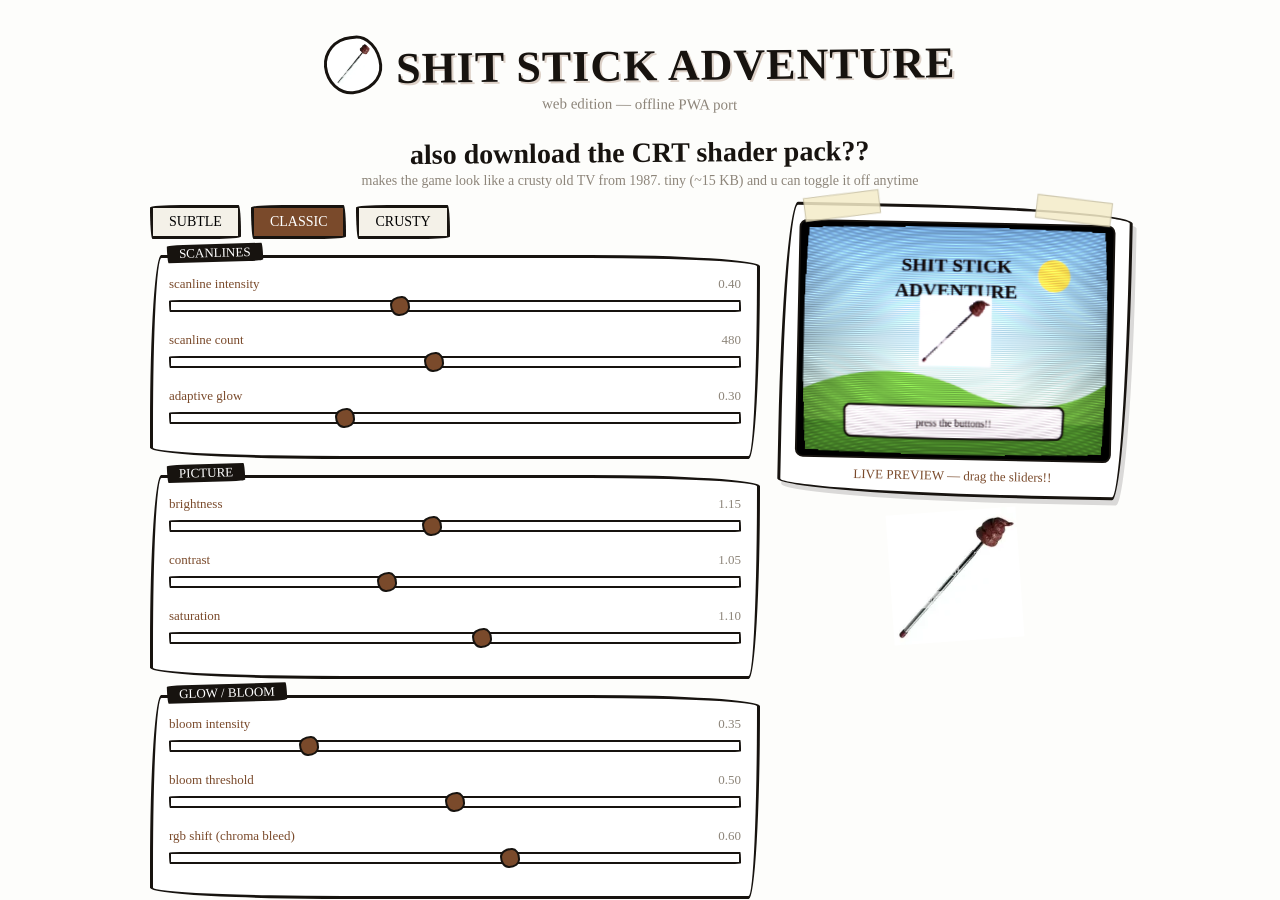
<file: index.html>
<!DOCTYPE html>
<html lang="en">
    <head>
        <meta charset="UTF-8">
        <meta name="apple-mobile-web-app-capable" content="yes">
        <meta name="apple-mobile-web-app-status-bar-style" content="black-translucent">
        <meta name="viewport" content="user-scalable=no, viewport-fit=cover">
        <meta name="theme-color" content="#111111">
        <meta name="mobile-web-app-capable" content="yes">
        <link rel="manifest" href="manifest.json">
        <link rel="icon" href="favicon.ico" sizes="16x16 32x32 48x48">
        <link rel="icon" type="image/png" sizes="64x64" href="favicon.png">
        <link rel="apple-touch-icon" href="apple-touch-icon.png">
        <title>Shit Stick Adventure</title>
        <link rel="stylesheet" type="text/css" href="css/game.css">
        <link rel="stylesheet" type="text/css" href="boot/boot.css">
    </head>
    <body style="background-color: black">
        <!-- boot setup overlay (CRT setup -> offline cache -> PWA prompt -> credits) -->
        <div id="boot"></div>
        <script type="text/javascript" src="boot/files.js"></script>
        <script type="text/javascript" src="boot/loader.js"></script>
        <!-- js/main.js is injected by boot/loader.js after setup completes -->
    </body>
</html>
</file>
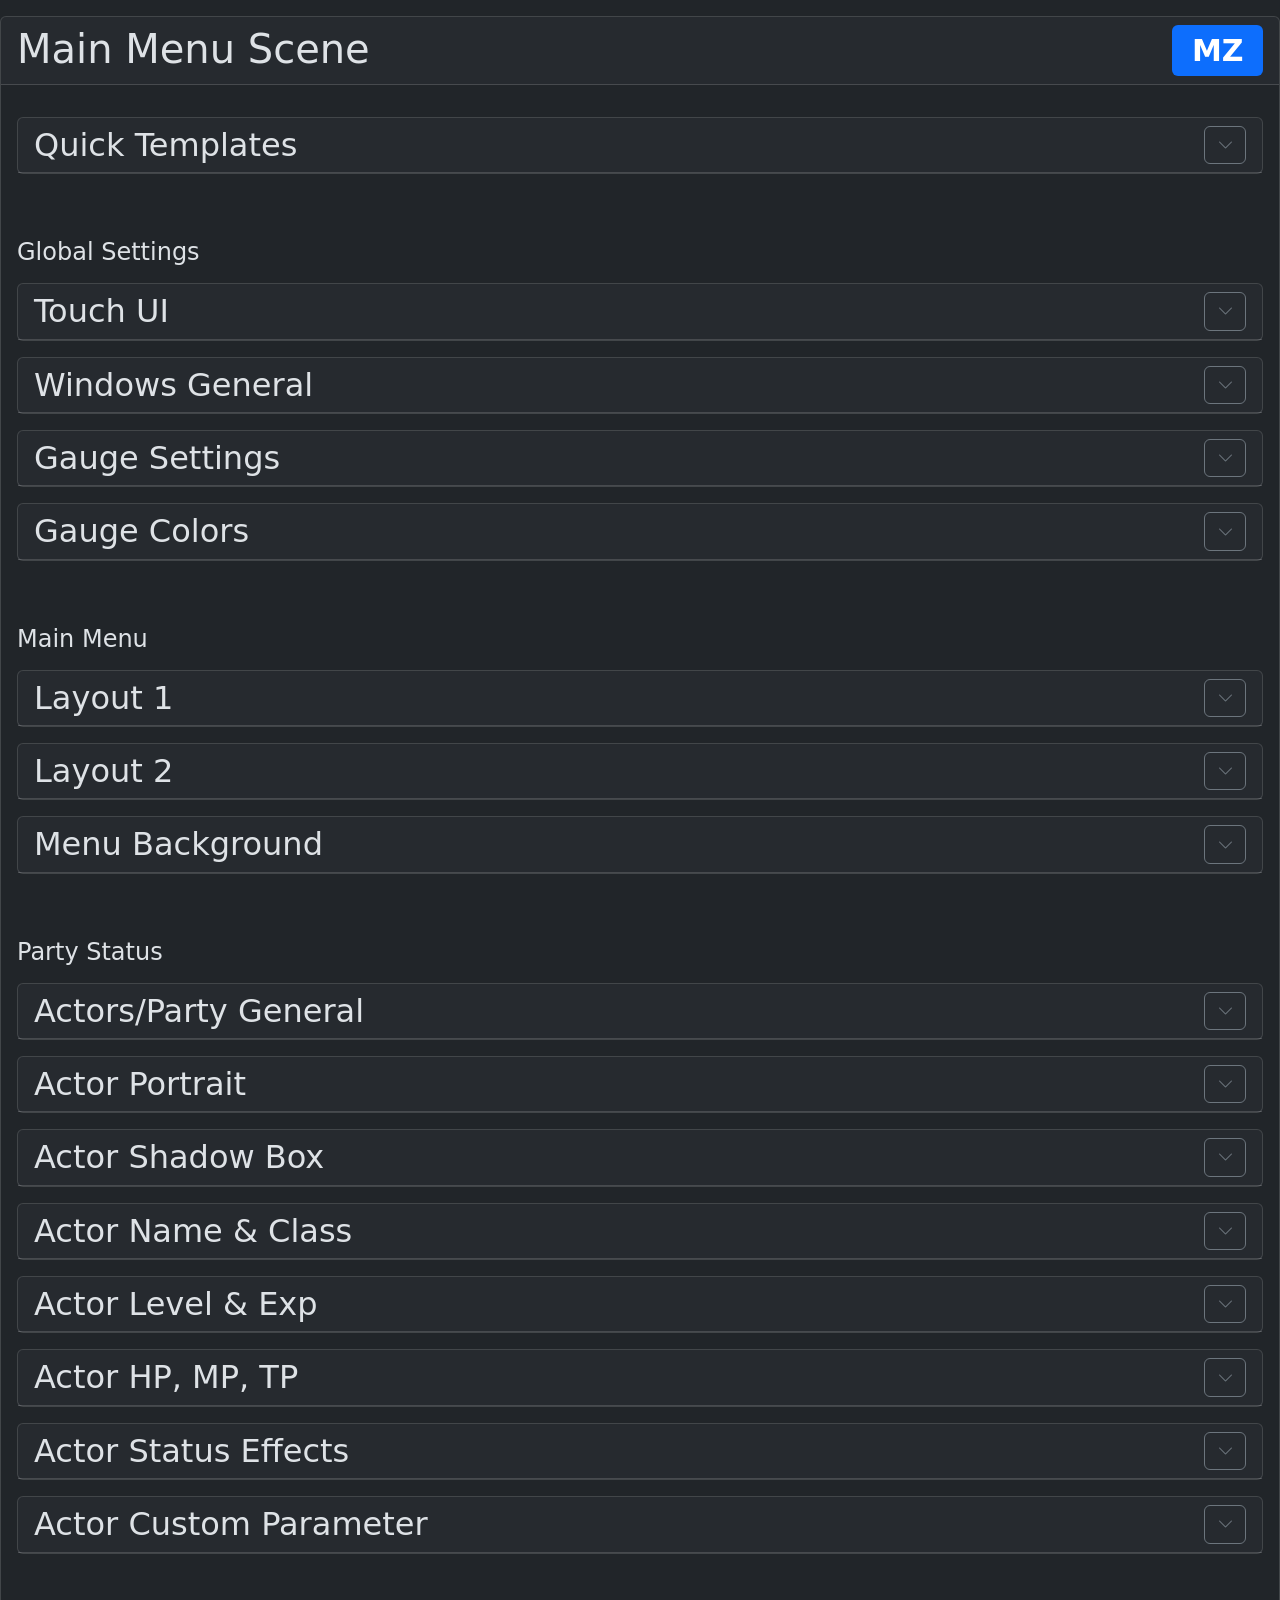
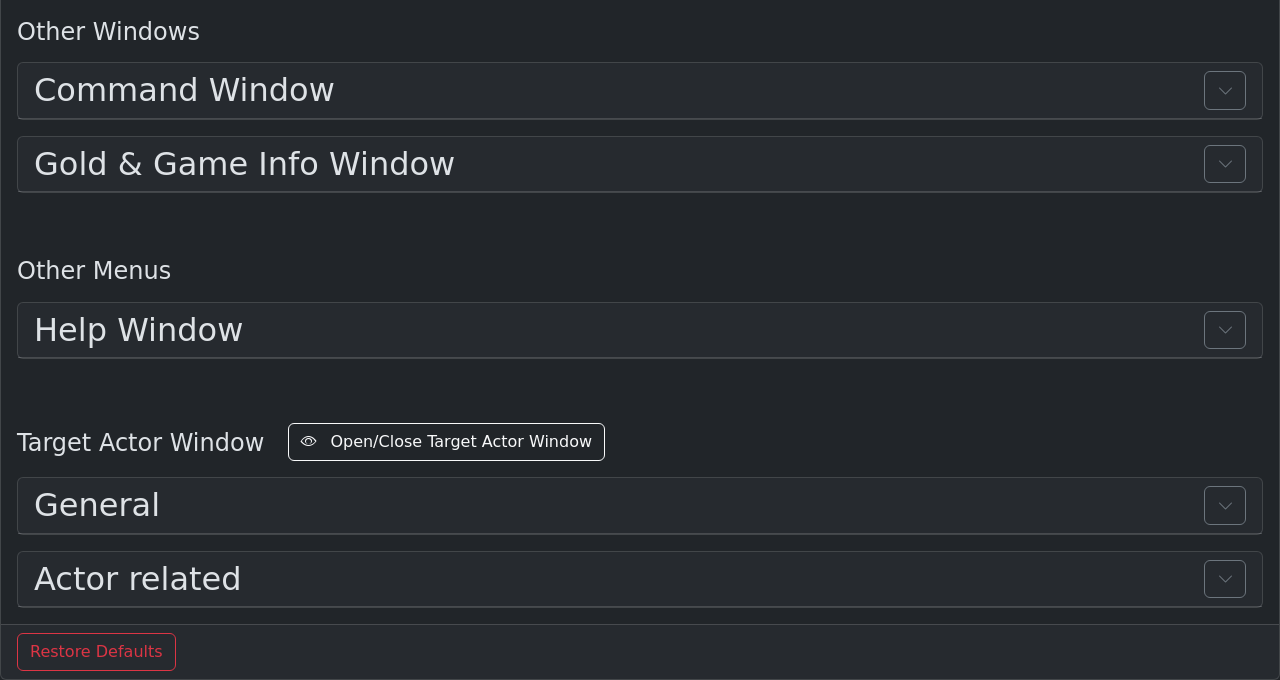
<file: uicustom/index.html>
<head>
<!-- jQuery library -->
<script src="jQuery.js"></script>

<!-- local CSS and JS -->
<link rel="stylesheet" href="index.css" />
<script src="common.js"></script>
<script src="index.js"></script>

<!-- Bootstrap 5.3 -->
<link href="bootstrap.min.css" rel="stylesheet" />
<script src="bootstrap.bundle.min.js"></script>

<!-- Bootstrap Icons -->
<link rel="stylesheet" href="https://cdn.jsdelivr.net/npm/bootstrap-icons@1.11.3/font/bootstrap-icons.min.css" />
</head>

<body data-bs-theme="dark">
<div>
<div class="card">
<h1 class="card-header d-flex justify-content-between">
Main Menu Scene
<span class="badge bg-primary mz">MZ</span>
<span class="badge bg-success mv">MV</span>
</h1>
<div class="card-body">
<div class="alert alert-success mb-2" id="newVersionAvailableBox" style="display: none;">
<div class="row justify-content-space-between align-items-center">
<p class="col mb-0" id="newVersionAvailableMessage">
A new version of this Plugin is available!
</p>
<div class="col col-auto">
<a class="btn btn-outline-light" id="newVersionAvailableLink"
href="https://aerosys.itch.io/custom-ui" target="_blank">
Download
</a>
</div>
</div>
</div>
<div class="row align-items-stretch mb-4" id="newsBoxContainer">
<div class="col d-flex">
<div class="card justify-content-space-between flex-fill" id="newsBox">
<div class="card-body row align-items-center">
<p class="col mb-0" id="newsMessage">
Fetching latest news...
</p>
<div class="col col-auto">
<a class="btn btn-outline-light" id="newsLink"
href="https://itch.io/c/5769353/rpg-maker-wysiwyg-menu-editors" target="_blank">
Visit Itch.io
</a>
</div>
</div>
</div>
</div>
</div>

<div class="alert alert-warning mb-4" id="requiredCoreScriptVersionWarningBox" style="display: none;">
<p>
<i class="bi bi-exclamation-triangle me-2"></i>
This plugin is designed to work with RPG Maker Core Scripts version
<strong><span id="requiredCoreScriptVersion"></span></strong>
or newer.
</p>
<p class="mb-0">
Mind updating your Core Scripts.
In RPG Maker, go to 'Game' -> 'Update Core Scripts'.
</p>
</div>

<div class="alert alert-danger mb-4" id="altMenuScreenPluginOrderWarning" style="display: none;">
<p class="mb-0">
<i class="bi bi-exclamation-triangle me-2"></i>
This plugin is designed to be put below "AltMenuScreen" in the plugin list.
Please adjust the order of your plugins in the Plugin Manager for optimal compatibility.
</p>
</div>

<div class="alert alert-danger mb-4" id="hdLayoutPluginUsedWarning" style="display: none;">
<p class="mb-0">
<i class="bi bi-exclamation-triangle me-2"></i>
This plugin should not be used together with "HD Layout" plugin.
Consider disabling it to avoid potential compatibility issues and improve compatibility.
</p>
</div>

<div class="alert alert-warning mb-4" id="YEPCoreEngineWarning" style="display: none;">
<p class="mb-4">
<span class="bi bi-sign-merge-right me-1"></span>
YEP Core Engine detected.
</p>
<p class="mb-0">
We are open to further improving compatibility.
If you are finding any issues, please retry with YEP plugins disabled to confirm that the issue
is related to compatibility.
<br>
This info will help us a lot!
</p>
</div>

<div class="alert alert-danger mb-4" id="YEPIncorrectPluginOrderWarning" style="display: none;">
<p class="mb-0">
<i class="bi bi-exclamation-triangle me-2"></i>
This plugin is designed to be put below YEP plugins in the plugin list.
Please adjust the order of your plugins in the Plugin Manager for optimal compatibility.
</p>
</div>

<div class="alert alert-danger mb-4" id="VisustellaIncorrectPluginOrderWarning" style="display: none;">
<p class="mb-0">
<i class="bi bi-exclamation-triangle me-2"></i>
This plugin is designed to be put below Visustella's plugins in the plugin list.
Please adjust the order of your plugins in the Plugin Manager for optimal compatibility.
</p>
</div>

<div class="alert alert-warning mb-4" id="VisustellaButtonAssistWindowWarning" style="display: none;">
<p class="mb-0">
<i class="bi bi-exclamation-triangle me-2"></i>
The "Button Assist Window" is coming from Visustella.
Note that MK UI Customizer cannot control it.
</p>
</div>

<div class="alert alert-warning mb-4" id="VisustellaMainMenuWarning" style="display: none;">
<p class="mb-0">
<i class="bi bi-exclamation-triangle me-2"></i>
Visustella's "Main Menu Core" plugin may cause some visual issues in the Main Menu.
Consider disabling it if you want to use MK UI Customizer.
</p>
</div>

<div class="card">
<h2 class="card-header d-flex justify-content-between collapsed" data-bs-toggle="collapse"
data-bs-target="#templates">
Quick Templates
<button class="btn btn-outline-secondary">
<i class="bi bi-chevron-up arrow"></i>
</button>
</h2>
<div class="card-body collapse" id="templates">
<div class="d-flex mb-4">
<div class="me-4">
<select class="form-select" id="quicktemplate">
<option value="rows">Rows</option>
<option value="columns">Columns</option>
<option value="singleActor">Single Actor</option>
<option value="noStatus">No Status Window</option>
<option value="retro">Retro</option>
</select>
</div>
<div>
<button type="button" class="btn btn-outline-success"
onclick="onQuickTemplate(quicktemplate.value)">
Apply
</button>
</div>
</div>
<p class="info">
<span class="bi bi-info-square me-1"></span>
By clicking on Apply, a Quick Template overrides all individualization that you have already
done.
There's no undo button.
</p>
</div>
</div>

<h4 class="mt-xl">Global Settings</h4>
<div class="card">
<h2 class="card-header d-flex justify-content-between collapsed" data-bs-toggle="collapse"
data-bs-target="#touchUI">
Touch UI
<button class="btn btn-outline-secondary">
<i class="bi bi-chevron-up arrow"></i>
</button>
</h2>
<div class="card-body collapse" id="touchUI">
<div class="alert alert-warning mv">
This section is only available in RPG Maker MZ.
</div>
<div class="mz">
<label class="form-label">Show?</label>
<select class="form-select mb-4" id="showTouchUIMode"
onchange="changeText(this.id, this.value)">
<option value="always">Yes (Default)</option>
<option value="onMobile">When on mobile</option>
<option value="never">No Touch UI</option>
</select>
<ul class="info mb-4">
<li>
When Touch UI is on, the player can still decide to disable it in the Game's Options
menu.
</li>
<li>
When Touch UI is off, then "Show Touch UI" is also removed from the Game's Options
menu.
</li>
<li>
When set to "When on mobile" then this Plugin calls an RPG Maker core code function
to check whether the player is using a mobile device.
This Plugin does not guarantee this check's reliability.
</li>
</ul>
<hr>
<div id="touchUIBox1">
<div class="switch mb-4" data-config-field="keepTouchUISpace">
Keep Touch UI Space?
</div>
<p class="info mb-4">
Tip: You may want to enable this checkbox when you selected "Show Touch UI when on
mobile" so you don't end up with 2 slightly different window sizes.
</p>
</div>
<div id="touchUIBox2">
<label class="form-label">Touch UI Area Height</label>
<input class="form-control" type="number" style="width: 6rem" min="0" placeholder="52"
id="touchUIAreaHeight" onblur="changeNumber(this.id, this.value)">
</div>
</div>
</div>
</div>

<div class="card">
<h2 class="card-header d-flex justify-content-between collapsed" data-bs-toggle="collapse"
data-bs-target="#windows">
Windows General
<button class="btn btn-outline-secondary">
<i class="bi bi-chevron-up arrow"></i>
</button>
</h2>
<div class="card-body collapse" id="windows">
<p class="info">
<span class="bi bi-info-square me-1"></span>
Settings will affect all Windows across all Scenes.
</p>
<div class="alert alert-warning mv">
Some settings may not fully support RPG Maker MV.
</div>
<hr />

<div class="row mz mb-4">
<div class="col">
<label class="form-label">Item Background</label>
<select class="form-select" id="windowItemBackgroundType"
onchange="onWindowItemBackgroundTypeChange(this.value)">
<option value="dimmed">RPG Maker Default</option>
<option value="image">Image</option>
<option value="none">None</option>
</select>
</div>
<div class="col">
<div id="windowItemBackgroundFileBox">
<input class="form-control" type="file" id="windowItemBackgroundFile"
accept="image/png" onchange="changeFile(this.id, 'img', this.value)" />
<p class="info mb-0">
File must be located in your game directory/img
</p>
</div>
</div>
</div>

<div class="input-group mb-2">
<span class="input-group-text" style="width: 200px">
<i class="bi bi-transparency me-2"></i>Opacity
</span>
<input class="form-control" style="flex-grow: 0; flex-basis: 5rem" type="number"
id="windowOpacity" onblur="changeNumber(this.id, this.value)" placeholder="192" />
</div>
<div class="input-group mb-2">
<span class="input-group-text" style="width: 200px">
<i class="bi bi-square me-2"></i>Padding
</span>
<input class="form-control" style="flex-grow: 0; flex-basis: 5rem;" type="number"
id="windowPadding" onblur="changeNumber(this.id, this.value)" placeholder="18" />
</div>
<div class="input-group mb-2">
<span class="input-group-text" style="width: 200px">
<i class="bi bi-fonts me-2"></i>Line Height
</span>
<input class="form-control" style="flex-grow: 0; flex-basis: 5rem;" type="number"
id="windowLineHeight" onblur="changeNumber(this.id, this.value)" placeholder="36" />
</div>
<div class="input-group mb-2">
<span class="input-group-text" style="width: 200px">
<i class="bi bi-arrows-vertical me-2"></i>
Item Height
</span>
<input class="form-control" style="flex-grow: 0; flex-basis: 5rem" type="number"
id="windowItemHeight" onblur="changeNumber(this.id, this.value)" placeholder="36" />
</div>
<div class="input-group mb-2">
<span class="input-group-text" style="width: 200px">
<i class="bi bi-square me-2"></i>
Item Padding
</span>
<input class="form-control" style="flex-grow: 0; flex-basis: 5rem" type="number"
id="windowItemPadding" onblur="changeNumber(this.id, this.value)" placeholder="8" />
</div>
<div class="input-group mb-2">
<span class="input-group-text" style="width: 200px">
<i class="bi bi-arrows-vertical me-2"></i>
Item Spacing
</span>
<input class="form-control" style="flex-grow: 0; flex-basis: 5rem" type="number"
id="windowRowSpacing" onblur="changeNumber(this.id, this.value)" placeholder="4" />
</div>
<div class="input-group mb-4">
<span class="input-group-text" style="width: 200px">
<i class="bi bi-arrows me-2"></i>
Item Spacing
</span>
<input class="form-control" style="flex-grow: 0; flex-basis: 5rem" type="number"
id="windowColumnSpacing" onblur="changeNumber(this.id, this.value)" placeholder="8" />
</div>
<div class="input-group mb-4">
<span class="input-group-text" style="width: 200px">
<i class="bi bi-fonts me-2"></i>
Font Size
</span>
<input class="form-control" style="flex-grow: 0; flex-basis: 5rem" type="number"
id="fontSize" onblur="changeNumber(this.id, this.value)" placeholder="26" />
</div>
<hr class="mt-4 mb-4" />
<label class="form-label">Cursor Style</label>
<select class="form-select mb-4" id="cursorStyle"
onchange="onCursorStyleChange(cursorStyle.value)">
<option value="default">Default</option>
<option value="image">Custom Image</option>
</select>
<div id="cursorStyleBox">
<input class="form-control" type="file" id="cursorBackgroundFile" accept="image/png"
onchange="changeFile(this.id, 'img', this.value)" />
<p class="info mb-4">File must be located in game/img/system</p>
<label class="form-label">Adjust</label>
<div class="d-flex mb-4">
<div>
<div class="input-group me-2">
<span class="input-group-text">x</span>
<input class="input-group-text" type="number" style="width: 5rem"
id="cursorAdjustX" onblur="changeNumber(this.id, this.value)" />
</div>
</div>
<div>
<div class="input-group">
<span class="input-group-text">y</span>
<input class="input-group-text" type="number" style="width: 5rem"
id="cursorAdjustY" onblur="changeNumber(this.id, this.value)" />
</div>
</div>
</div>
</div>
<div class="switch mb-4" data-config-field="blinkCursor">
Blink?
</div>
<hr class="mt-4 mb-4" />
<label class="form-label mb-2">When Command is disabled</label>
<p></p>
<label class="form-label">Text Opacity</label>
<input class="form-control mb-4" type="number" style="width: 6rem" id="disabledTextOpacity"
onblur="changeNumber(this.id, this.value)" />
<div class="d-flex align-items-end">
<div class="me-2">
<div class="switch" data-config-field="overrideDisabledTextColor"
data-onchange="onOverrideDisabledTextColorChange">
Change Text Color?
</div>
</div>
<input type="color" class="input-group-text form-control-color" id="disabledTextColor"
onchange="changeColor(this.id, this.value)" />
</div>
</div>
</div>

<div class="card">
<h2 class="card-header d-flex justify-content-between collapsed" data-bs-toggle="collapse"
data-bs-target="#gaugeSettings">
Gauge Settings
<button class="btn btn-outline-secondary">
<i class="bi bi-chevron-up arrow"></i>
</button>
</h2>
<div class="card-body collapse" id="gaugeSettings">

<div class="alert alert-warning mb-4" id="VisustellaGaugesCompatibilityWarning"
style="display: none;">
<span class="bi bi-sign-merge-right me-1"></span>
Visustella Skill & States Core detected.
Some settings may not work as expected.
</div>

<div class="row mb-4">
<div class="col">
<label class="form-label">Width</label>
<div class="input-group" style="width: 10rem;">
<span class="input-group-text"><i class="bi bi-arrows"></i></span>
<input type="number" class="form-control" id="gaugeWidth"
onblur="changeNumber(this.id, this.value)" />
</div>
</div>
<div class="col">
<label class="form-label mz">Override Width in</label>
<select class="form-select mz" id="gaugeWidthOverrideScene"
onchange="changeText(this.id, this.value)">
<option value="global">All Scenes</option>
<option value="exceptBattle">All Scenes except Battle</option>
<option value="menu">Main Menu only</option>
</select>
</div>
</div>

<label class="form-label">Height</label>
<div class="d-flex align-items-end mb-4">
<div class="input-group" style="width: 10rem;">
<span class="input-group-text"><i class="bi bi-arrows-vertical"></i></span>
<input type="number" class="form-control" id="gaugeHeight"
onblur="changeNumber(this.id, this.value)" />

</div>
<p class="info mv ms-2 mb-0">
MV: Requires "Enable further Modifications" to be switched on.
</p>
</div>


<div class="mz">
<label class="form-label">Bitmap Height</label>
<div class="input-group mb-4" style="width: 10rem;">
<span class="input-group-text"><i class="bi bi-image"></i></span>
<input type="number" class="form-control" id="gaugeBitmapHeight"
onblur="changeNumber(this.id, this.value)" />
</div>
</div>

<hr>

<div class="mz">
<label class="form-label">Gauge Left</label>
<div class="input-group mb-4" style="width: 10rem;">
<span class="input-group-text"><i class="bi bi-arrow-left-short"></i></span>
<input type="number" class="form-control" id="gaugeX"
onblur="changeNumber(this.id, this.value)" />
</div>
</div>

<div class="row mz mb-4">
<div class="col">
<label class="form-label">Label Outline Width</label>
<div class="input-group" style="width: 10rem;">
<span class="input-group-text"><i class="bi bi-border-width"></i></span>
<input class="form-control" type="number" id="gaugeLabelOutlineWidth"
onblur="changeNumber(this.id, this.value)" />
</div>
</div>
<div class="col">
<label class="form-label">Value Outline Width</label>
<div class="input-group" style="width: 10rem;">
<span class="input-group-text"><i class="bi bi-border-width"></i></span>
<input class="form-control" type="number" id="gaugeValueOutlineWidth"
onblur="changeNumber(this.id, this.value)" />
</div>
</div>
</div>

<hr class="mz">

<div class="row mz mb-4">
<div class="col">
<label class="form-label">Label Font Size</label>
<div class="input-group" style="width: 10rem;">
<span class="input-group-text"><i class="bi bi-fonts"></i></span>
<input class="form-control" type="number" id="gaugeLabelFontSize"
onblur="changeNumber(this.id, this.value)" />
</div>
</div>
<div class="col">
<label class="form-label">Value Font Size</label>
<div class="input-group" style="width: 10rem;">
<span class="input-group-text"><i class="bi bi-fonts"></i></span>
<input class="form-control" type="number" id="gaugeValueFontSize"
onblur="changeNumber(this.id, this.value)" />
</div>
</div>
</div>
<div class="row mz mb-4">
<div class="col"></div>
<div class="col">
<label class="form-label">Value Font Face</label>
<select class="form-select" id="gaugeValueFontFace"
onchange="changeText(this.id, this.value)">
<option value="default">Default</option>
<option value="mainFont">Game Font</option>
<option value="numberFont">Number Font</option>
</select>
</div>
</div>

<div class="switch mb-2" data-config-field="enableGaugeModifications"
data-onchange="onEnableGaugeModificationsChange">
Enable further Modifications?
</div>

<div class="alert alert-secondary mb-4">
Note that enabling this setting may cause some issues with other plugins that also
modify gauges.
<br>
Disable this setting if you want this plugin to not further modify gauges to
increase compatibility with other plugins.
</div>

<div class="card card-body">

<div class="row mz mb-4">
<div class="col">
<label class="form-label">Label Vert Adjust</label>
<div class="input-group" style="width: 10rem">
<span class="input-group-text">
<i class="bi bi-fonts"></i>
<i class="bi bi-arrow-down"></i>
</span>
<input class="form-control" type="number" id="gaugeLabelY"
onblur="changeNumber(this.id, this.value)" />
</div>
</div>
<div class="col">
<label class="form-label">Value Vert Adjust</label>
<div class="input-group" style="width: 10rem">
<span class="input-group-text">
<i class="bi bi-fonts"></i>
<i class="bi bi-arrow-down"></i>
</span>
<input class="form-control" type="number" id="gaugeValueY"
onblur="changeNumber(this.id, this.value)" />
</div>
</div>
</div>

<div class="row mz mb-4">
<div class="col">
<label class="form-label">Label Horz Adjust</label>
<div class="input-group" style="width: 10rem">
<span class="input-group-text">
<i class="bi bi-fonts"></i>
<i class="bi bi-arrow-left-short"></i>
</span>
<input class="form-control" type="number" id="gaugeLabelX"
onblur="changeNumber(this.id, this.value)" />
</div>
</div>
<div class="col">
<label class="form-label">Value Horz Adjust</label>
<div class="input-group" style="width: 10rem">
<span class="input-group-text">
<i class="bi bi-fonts"></i>
<i class="bi bi-arrow-right-short"></i>
</span>
<input class="form-control" type="number" id="gaugeValueX"
onblur="changeNumber(this.id, this.value)" />
</div>
</div>
</div>

<label class="form-label">Style</label>
<select class="form-select mb-4" id="gaugeStyle" onchange="onGaugeStyleChange(this.value)">
<option value="default">RPG Maker Default</option>
<option value="text">Text Only</option>
</select>

<div class="switch mz mb-2" data-config-field="showGaugeMaxValues">
Show Max Values?
</div>

<div class="switch mz" data-config-field="gaugeAlwaysDrawTpValue">
TP Gauge: Always draw value?
</div>

</div>

<div class="mv mt-4">
<div class="btn-group mb-2">
<button class="btn btn-primary" disabled>
<i class="bi bi-fonts me-2"></i>Text
</button>
<button class="btn btn-outline-primary" disabled>
<i class="bi bi-heart me-2"></i>Icon
</button>
</div>

<div class="alert alert-secondary">
Not supported in MV.
</div>
</div>

<div class="mz mt-4">
<div class="btn-group">
<button class="btn" id="gaugeLabelStyleText" onclick="onGaugeLabelStyleChange('text')">
<i class="bi bi-fonts me-2"></i>Text
</button>
<button class="btn" id="gaugeLabelStyleIcon" onclick="onGaugeLabelStyleChange('icon')">
<i class="bi bi-heart me-2"></i>Icon
</button>
</div>
</div>

<div id="gaugeLabelAsIconBox">

<div class="row mt-4 mb-4">
<div class="col">
<label class="form-label">Icon Scale</label>
<div class="input-group" style="width: 10rem;">
<span class="input-group-text"><i class="bi bi-arrows-angle-expand"></i></span>
<input type="number" class="form-control" id="gaugeLabelIconScale"
onblur="changeNumber(this.id, this.value)" />
<span class="input-group-text">%</span>
</div>
</div>
<div class="col">
<label class="form-label">Icon Horz Adjust</label>
<div class="input-group" style="width: 10rem;">
<span class="input-group-text">
<i class="bi bi-heart"></i>
<i class="bi bi-arrow-left-short"></i>
</span>
<input class="form-control" type="number" id="gaugeLabelIconX"
onblur="changeNumber(this.id, this.value)" />
</div>
</div>
<div class="col">
<label class="form-label">Icon Vert Adjust</label>
<div class="input-group" style="width: 10rem;">
<span class="input-group-text">
<i class="bi bi-heart"></i>
<i class="bi bi-arrow-up-short"></i>
</span>
<input class="form-control" type="number" id="gaugeLabelIconY"
onblur="changeNumber(this.id, this.value)" />
</div>
</div>
</div>

<div class="icon-picker mb-2" data-label="HP" data-config-field="hpIconIndex"></div>
<div class="icon-picker mb-2" data-label="MP" data-config-field="mpIconIndex"></div>
<div class="icon-picker mb-2" data-label="TP" data-config-field="tpIconIndex"></div>
</div>

</div>
</div>

<div class="card">
<h2 class="card-header d-flex justify-content-between collapsed" data-bs-toggle="collapse"
data-bs-target="#gaugeColors">
Gauge Colors
<button class="btn btn-outline-secondary">
<i class="bi bi-chevron-up arrow"></i>
</button>
</h2>
<div class="card-body collapse" id="gaugeColors">

<div class="alert alert-secondary mv">
MV may not support every color picker.
</div>

<div class="d-flex mb-2">
<button class="btn btn-outline-secondary me-2" onclick="healActor()">
<i class="bi bi-eye me-2"></i>Regular
</button>
<button class="btn btn-outline-secondary me-2" onclick="makeActorCrisis()">
<i class="bi bi-eye me-2"></i>Crisis
</button>
<button class="btn btn-outline-secondary me-2" onclick="makeActorDead()">
<i class="bi bi-eye me-2"></i>Dead
</button>
</div>
<p class="info mb-4">By default, TP cannot be previewed outside from battles</p>

<div>
<div class="d-flex mb-4">
<div class="d-flex flex-column me-4">
<label class="form-label">HP Label</label>
<div class="text-color-picker" data-config-field="hpLabelTextColor"></div>
</div>
<div class="d-flex flex-column me-4">
<label class="form-label">HP Value</label>
<div class="text-color-picker" data-config-field="hpValuesTextColor"></div>
</div>
<div class="d-flex flex-column me-4">
<label class="form-label">HP Crisis</label>
<div class="text-color-picker" data-config-field="hpCrisisTextColor"></div>
</div>
<div class="d-flex flex-column me-4">
<label class="form-label">HP Knockout</label>
<div class="text-color-picker" data-config-field="hpDeadTextColor"></div>
</div>
</div>
<div class="d-flex mb-4">
<div class="d-flex flex-column me-4">
<label class="form-label">MP Label</label>
<div class="text-color-picker" data-config-field="mpLabelTextColor"></div>
</div>
<div class="d-flex flex-column me-4">
<label class="form-label">MP Value</label>
<div class="text-color-picker" data-config-field="mpValuesTextColor"></div>
</div>

<div class="d-flex flex-column me-4">
<label class="form-label">MP Value (Depleted)</label>
<div class="text-color-picker" data-config-field="mpEmptyTextColor"></div>
</div>

</div>
<div class="d-flex mb-4">
<div class="d-flex flex-column me-4">
<label class="form-label">TP Label</label>
<div class="text-color-picker" data-config-field="tpLabelTextColor"></div>
</div>
<div class="d-flex flex-column me-4">
<label class="form-label">TP Value</label>
<div class="text-color-picker" data-config-field="tpValuesTextColor"></div>
</div>
</div>
</div>

<hr>
<label class="form-label mz">Gauge Colors</label>
<div class="row mb-4">
<div class="col">
<label class="form-label">HP</label>
<div class="d-flex">
<input type="color" class="form-control form-control-color me-2" id="gaugeColorHp1"
onchange="onGaugeColorChange('Hp1', gaugeColorHp1.value)" />
<input type="color" class="form-control form-control-color me-2" id="gaugeColorHp2"
onchange="onGaugeColorChange('Hp2', gaugeColorHp2.value)" />
<button class="btn btn-outline-secondary" onclick="onResetGaugeColor('Hp')">
<i class="bi bi-arrow-counterclockwise"></i>
</button>
</div>
</div>
<div class="col">
<label class="form-label">HP (Crisis)</label>
<div class="d-flex">
<input type="color" class="form-control form-control-color me-2"
id="gaugeColorHpCrisis1"
onchange="onGaugeColorChange('HpCrisis1', this.value)" />
<input type="color" class="form-control form-control-color me-2"
id="gaugeColorHpCrisis2"
onchange="onGaugeColorChange('HpCrisis2', this.value)" />
<button class="btn btn-outline-secondary" onclick="onResetGaugeColor('HpCrisis')">
<i class="bi bi-arrow-counterclockwise"></i>
</button>
</div>
</div>
<div class="col"></div>
</div>
<div class="row mb-4">
<div class="col">
<label class="form-label">MP</label>
<div class="d-flex">
<input type="color" class="form-control form-control-color me-2" id="gaugeColorMp1"
onchange="onGaugeColorChange('Mp1', this.value)" />
<input type="color" class="form-control form-control-color me-2" id="gaugeColorMp2"
onchange="onGaugeColorChange('Mp2', this.value)" />
<button class="btn btn-outline-secondary" onclick="onResetGaugeColor('Mp')">
<i class="bi bi-arrow-counterclockwise"></i>
</button>
</div>
</div>
<div class="col">
<label class="form-label">TP</label>
<div class="d-flex">
<input type="color" class="form-control form-control-color me-2" id="gaugeColorTp1"
onchange="onGaugeColorChange('Tp1', this.value)" />
<input type="color" class="form-control form-control-color me-2" id="gaugeColorTp2"
onchange="onGaugeColorChange('Tp2', this.value)" />
<button class="btn btn-outline-secondary" onclick="onResetGaugeColor('Tp')">
<i class="bi bi-arrow-counterclockwise"></i>
</button>
</div>
</div>
<div class="col">
<label class="form-label">ATB</label>
<div class="d-flex">
<input type="color" class="form-control form-control-color me-2" id="gaugeColorAtb1"
onchange="onGaugeColorChange('Atb1', this.value)" />
<input type="color" class="form-control form-control-color me-2" id="gaugeColorAtb2"
onchange="onGaugeColorChange('Atb2', this.value)" />
<button class="btn btn-outline-secondary" onclick="onResetGaugeColor('Atb')">
<i class="bi bi-arrow-counterclockwise"></i>
</button>
</div>
</div>
</div>

<hr>
<label class="form-label mz">Background</label>
<div class="row mb-4 mz">
<div class="col">
<label class="form-label">HP</label>
<div class="d-flex">
<input type="color" class="form-control form-control-color me-2"
id="gaugeBackgroundColorHp"
onchange="onGaugeBackgroundColorChange('Hp', gaugeBackgroundColorHp.value)" />
<button class="btn btn-outline-secondary"
onclick="onResetGaugeBackgroundColor('Hp')">
<i class="bi bi-arrow-counterclockwise"></i>
</button>
</div>
</div>
<div class="col">
<label class="form-label">HP (Crisis)</label>
<div class="d-flex">
<input type="color" class="form-control form-control-color me-2"
id="gaugeBackgroundColorHpCrisis"
onchange="onGaugeBackgroundColorChange('HpCrisis', this.value)" />
<button class="btn btn-outline-secondary"
onclick="onResetGaugeBackgroundColor('HpCrisis')">
<i class="bi bi-arrow-counterclockwise"></i>
</button>
</div>
</div>
<div class="col">
<label class="form-label">HP (Knockout)</label>
<div class="d-flex">
<input type="color" class="form-control form-control-color me-2"
id="gaugeBackgroundColorHpDead"
onchange="onGaugeBackgroundColorChange('HpDead', this.value)" />
<button class="btn btn-outline-secondary"
onclick="onResetGaugeBackgroundColor('HpDead')">
<i class="bi bi-arrow-counterclockwise"></i>
</button>
</div>
</div>
</div>
<div class="row mb-4 mz">
<div class="col">
<label class="form-label">MP</label>
<div class="d-flex">
<input type="color" class="form-control form-control-color me-2"
id="gaugeBackgroundColorMp"
onchange="onGaugeBackgroundColorChange('Mp', this.value)" />
<button class="btn btn-outline-secondary"
onclick="onResetGaugeBackgroundColor('Mp')">
<i class="bi bi-arrow-counterclockwise"></i>
</button>
</div>
</div>
<div class="col">
<label class="form-label">TP</label>
<div class="d-flex">
<input type="color" class="form-control form-control-color me-2"
id="gaugeBackgroundColorTp"
onchange="onGaugeBackgroundColorChange('Tp', this.value)" />
<button class="btn btn-outline-secondary"
onclick="onResetGaugeBackgroundColor('Tp')">
<i class="bi bi-arrow-counterclockwise"></i>
</button>
</div>
</div>
<div class="col">
<label class="form-label">ATB</label>
<div class="d-flex">
<input type="color" class="form-control form-control-color me-2"
id="gaugeBackgroundColorAtb"
onchange="onGaugeBackgroundColorChange('Atb', this.value)" />
<button class="btn btn-outline-secondary"
onclick="onResetGaugeBackgroundColor('Atb')">
<i class="bi bi-arrow-counterclockwise"></i>
</button>
</div>
</div>
</div>
</div>
</div>

<h4 class="mt-xl">Main Menu</h4>
<div class="card">
<h2 class="card-header d-flex justify-content-between collapsed" data-bs-toggle="collapse"
data-bs-target="#layout">
Layout 1
<button class="btn btn-outline-secondary">
<i class="bi bi-chevron-up arrow"></i>
</button>
</h2>
<div class="card-body collapse" id="layout">
<label class="form-label">Input Mode (all Scenes)</label>
<div class="form-row mb-4">
<div class="btn-group">
<button type="button" class="btn" id="commandInputModeLeft"
onclick="onCommandInputMode('left')">
<i class="bi bi-layout-sidebar-inset me-2"></i>Left
</button>
<button type="button" class="btn" id="commandInputModeRight"
onclick="onCommandInputMode('right')">
<i class="bi bi-layout-sidebar-inset-reverse me-2"></i>Right
</button>
</div>
</div>
<hr />
<label class="form-label">Actor/Status Window</label>
<div class="form-row mb-4">
<div class="btn-group">
<button type="button" class="btn" id="statusOrientationRows"
onclick="onStatusWindowModeChange('rows')">
<i class="bi bi-layout-three-columns rotate-90 me-2"></i>Rows
</button>
<button type="button" class="btn" id="statusOrientationColumns"
onclick="onStatusWindowModeChange('columns')">
<i class="bi bi-layout-three-columns me-2"></i>Columns
</button>
<button type="button" class="btn" id="statusOrientationGrid"
onclick="onStatusWindowModeChange('grid')">
<i class="bi bi-grid me-2"></i>Grid
</button>
<button type="button" class="btn" id="statusOrientationSingleActor"
onclick="onStatusWindowModeChange('single actor')">
<i class="bi bi-file-person me-2"></i>Single Actor
</button>
<button type="button" class="btn" id="statusOrientationNone"
onclick="onStatusWindowModeChange('none')">
<i class="bi bi-x-lg me-2"></i>Don't show
</button>
</div>
</div>

<div id="visibleActorsBox">
<label class="form-label">Visible Actors</label>
<div class="d-flex align-items-baseline">
<input type="number" class="form-control mb-4" placeholder="4" min="1" max="10"
style="width: 6rem" id="visibleActors"
onchange="changeNumber(this.id, this.value)" />
<p class="ms-3 me-3" id="visibleActorsWave">~</p>
<input type="number" class="form-control mb-4" placeholder="4" min="1" max="10"
style="width: 6rem" id="visibleActorsMax"
onchange="changeNumber(this.id, this.value)" />
</div>
<div class="switch mb-4" data-config-field="autoAdjustVisibleActors"
data-onchange="onAutoAdjustVisibleActorsChange">
Always adjust to current Party Size?
</div>
</div>

<div id="statusOrientationGridBox">
<div class="d-flex gap-4">
<div>
<label class="form-label">Columns</label>
<input type="number" class="form-control" placeholder="2" min="1" max="10"
style="width: 6rem;" id="statusWindowCols"
onchange="changeNumber(this.id, this.value)" />
</div>
<div>
<label class="form-label">Rows</label>
<input type="number" class="form-control" placeholder="2" min="1" max="10"
style="width: 6rem;" id="statusWindowRows"
onchange="changeNumber(this.id, this.value)" />
</div>
</div>
</div>

<hr />
<label class="form-label">Command Window Position</label>

<div class="form-row mb-4" id="commandOrientationBox">
<div class="btn-group">
<button type="button" class="btn" id="commandOrientationSide"
onclick="onCommandOrientation('side')">
<i class="bi bi-layout-sidebar-inset-reverse me-2"></i>
Side
</button>
<button type="button" class="btn" id="commandOrientationTop"
onclick="onCommandOrientation('top')">
<i class="bi bi-layout-sidebar-inset rotate-90 me-2"></i>
Top
</button>
<button type="button" class="btn" id="commandOrientationBottom"
onclick="onCommandOrientation('bottom')">
<i class="bi bi-layout-sidebar-inset-reverse rotate-90 me-2"></i>
Bottom
</button>
</div>
</div>

<div id="commandOrientationBox2">
<div class="9-dir" data-config-field="commandPosition"></div>

<div class="row">
<div class="col">
<div class="input-group mb-4" style="width: 10rem;">
<span class="input-group-text">x</span>
<input type="number" class="form-control" id="commandOffsetX"
onblur="changeNumber(this.id, this.value)" />
</div>
</div>
<div class="col">
<div class="input-group" style="width: 10rem;">
<span class="input-group-text">y</span>
<input type="number" class="form-control" id="commandOffsetY"
onblur="changeNumber(this.id, this.value)" />
</div>
</div>
<div class="col"></div>
</div>
</div>

<div class="row mb-4">
<div class="col" id="commandWidthBox">
<label class="form-label">Width</label>
<input class="form-control" type="number" min="1" max="10000" placeholder="240"
style="width: 6rem" id="commandWidth" onblur="changeNumber(this.id, this.value)" />
</div>
<div class="col" id="commandNumberOfColumnsBox">
<label class="form-label">Columns</label>
<input class="form-control" type="number" placeholder="4" min="1" max="10"
style="width: 6rem" id="commandNumberOfColumns"
onblur="changeNumber(this.id, this.value)" />
</div>
<div class="col" id="commandNumberOfLinesBox">
<label class="form-label">Rows</label>
<input class="form-control" type="number" placeholder="2" min="1" max="10"
style="width: 6rem" id="commandNumberOfLines"
onblur="changeNumber(this.id, this.value)" />
</div>
</div>

<hr>

<div id="goldWindowLayoutBox">
<label class="form-label">Gold & Game Info Window</label>
<div class="9-dir mb-4" data-config-field="goldWindowPosition"></div>

<div class="row">
<div class="col">
<div class="input-group mb-4" style="width: 10rem;">
<span class="input-group-text">x</span>
<input type="number" class="form-control" id="goldWindowOffsetX"
onblur="changeNumber(this.id, this.value)" />
</div>
</div>
<div class="col">
<div class="input-group" style="width: 10rem;">
<span class="input-group-text">y</span>
<input type="number" class="form-control" id="goldWindowOffsetY"
onblur="changeNumber(this.id, this.value)" />
</div>
</div>
<div class="col">
<div class="input-group" style="width: 10rem;">
<span class="input-group-text"><i class="bi bi-arrows"></i></span>
<input type="number" class="form-control" id="goldWindowWidth"
onblur="changeNumber(this.id, this.value)" />
</div>
</div>
</div>
</div>

<hr>

<div class="input-group mb-2">
<span class="input-group-text" style="width: 200px">
<i class="bi bi-arrow-bar-up me-2"></i>
Top Spacing
</span>
<input class="form-control" style="flex-grow: 0; flex-basis: 5rem" type="number"
id="topSpacing" onblur="changeNumber(this.id, this.value)" />
</div>
<div class="input-group mb-2">
<span class="input-group-text" style="width: 200px">
<i class="bi bi-arrow-bar-down me-2"></i>
Bottom Spacing
</span>
<input class="form-control" style="flex-grow: 0; flex-basis: 5rem" type="number"
id="bottomSpacing" onblur="changeNumber(this.id, this.value)" />
</div>
<div class="input-group mb-2">
<span class="input-group-text" style="width: 200px">
<i class="bi bi-arrow-bar-left me-2"></i>
Left Spacing
</span>
<input class="form-control" style="flex-grow: 0; flex-basis: 5rem" type="number"
id="leftSpacing" onblur="changeNumber(this.id, this.value)" />
</div>
<div class="input-group mb-2">
<span class="input-group-text" style="width: 200px">
<i class="bi bi-arrow-bar-right me-2"></i>
Right Spacing
</span>
<input class="form-control" style="flex-grow: 0; flex-basis: 5rem" type="number"
id="rightSpacing" onblur="changeNumber(this.id, this.value)" />
</div>
<div class="input-group mb-2">
<span class="input-group-text" style="width: 200px">
<i class="bi bi-arrows-angle-expand rotate-45 me-2"></i>
Inner Spacing
</span>
<input class="form-control" style="flex-grow: 0; flex-basis: 5rem" type="number"
id="horzSpacing" onblur="changeNumber(this.id, this.value)" />
</div>
<div class="input-group mb-2">
<span class="input-group-text" style="width: 200px">
<i class="bi bi-arrows-angle-expand rotate-135 me-2"></i>
Inner Spacing
</span>
<input class="form-control" style="flex-grow: 0; flex-basis: 5rem" type="number"
id="vertSpacing" onblur="changeNumber(this.id, this.value)" />
</div>
</div>
</div>

<div class="card">
<h2 class="card-header d-flex justify-content-between collapsed" data-bs-toggle="collapse"
data-bs-target="#layoutManual">
Layout 2
<button class="btn btn-outline-secondary">
<i class="bi bi-chevron-up arrow"></i>
</button>
</h2>
<div class="card-body collapse" id="layoutManual">
<div class="switch mb-4" data-config-field="overrideCommandRectangle"
data-onchange="onOverrideCommandRectangleChange">
Override Values for Command Window?
</div>
<div class="row mb-4" id="commandRectangleByValuesBox">
<div class="input-group col">
<span class="input-group-text">x</span>
<input type="number" class="form-control" id="commandRectangle_x"
onblur="onLayout2ValueChange('command', 'x', this.value)" />
</div>
<div class="input-group col">
<span class="input-group-text">y</span>
<input type="number" class="form-control" id="commandRectangle_y"
onblur="onLayout2ValueChange('command', 'y', this.value)" />
</div>
<div class="input-group col">
<span class="input-group-text"><i class="bi bi-arrows"></i></span>
<input type="number" class="form-control" id="commandRectangle_width"
onblur="onLayout2ValueChange('command', 'width', this.value)" />
</div>
<div class="input-group col">
<span class="input-group-text"><i class="bi bi-arrows-vertical"></i></span>
<input type="number" class="form-control" id="commandRectangle_height"
onblur="onLayout2ValueChange('command', 'height', this.value)" />
</div>
</div>
<div class="switch mb-4" data-config-field="overrideStatusRectangle"
data-onchange="onOverrideStatusRectangleChange">
Override Values for Status Window?
</div>
<div class="row mb-4" id="statusRectangleByValuesBox">
<div class="input-group col">
<span class="input-group-text">x</span>
<input type="number" class="form-control" id="statusRectangle_x"
onblur="onLayout2ValueChange('status', 'x', this.value)" />
</div>
<div class="input-group col">
<span class="input-group-text">y</span>
<input type="number" class="form-control" id="statusRectangle_y"
onblur="onLayout2ValueChange('status', 'y', this.value)" />
</div>
<div class="input-group col">
<span class="input-group-text"><i class="bi bi-arrows"></i></span>
<input type="number" class="form-control" id="statusRectangle_width"
onblur="onLayout2ValueChange('status', 'width', this.value)" />
</div>
<div class="input-group col">
<span class="input-group-text"><i class="bi bi-arrows-vertical"></i></span>
<input type="number" class="form-control" id="statusRectangle_height"
onblur="onLayout2ValueChange('status', 'height', this.value)" />
</div>
</div>
<div class="switch mb-4" data-config-field="overrideGoldRectangle"
data-onchange="onOverrideGoldRectangleChange">
Override Values for Gold/Game Info Window?
</div>
<div class="row" id="goldRectangleByValuesBox">
<div class="input-group col">
<span class="input-group-text">x</span>
<input type="number" class="form-control" id="goldRectangle_x"
onblur="onLayout2ValueChange('gold', 'x', this.value)" />
</div>
<div class="input-group col">
<span class="input-group-text">y</span>
<input type="number" class="form-control" id="goldRectangle_y"
onblur="onLayout2ValueChange('gold', 'y', this.value)" />
</div>
<div class="input-group col">
<span class="input-group-text"><i class="bi bi-arrows"></i></span>
<input type="number" class="form-control" id="goldRectangle_width"
onblur="onLayout2ValueChange('gold', 'width', this.value)" />
</div>
<div class="input-group col">
<span class="input-group-text"><i class="bi bi-arrows-vertical"></i></span>
<input type="number" class="form-control" id="goldRectangle_height"
onblur="onLayout2ValueChange('gold', 'height', this.value)" />
</div>
</div>
</div>
</div>

<div class="card">
<h2 class="card-header d-flex justify-content-between collapsed" data-bs-toggle="collapse"
data-bs-target="#scene">
Menu Background
<button class="btn btn-outline-secondary">
<i class="bi bi-chevron-up arrow"></i>
</button>
</h2>
<div class="card-body collapse" id="scene">

<div class="d-flex align-items-end gap-4">
<div>
<label class="form-label">Background</label>
<select class="form-select" id="sceneBackgroundType"
onchange="onSceneBackgroundTypeChange(sceneBackgroundType.value)">
<option value="mapSprite">Map Sprite</option>
<option value="image">Image</option>
<option value="none">None</option>
</select>
</div>
<div>
<div id="sceneBackgroundFileBox">
<input class="form-control" type="file" id="sceneBackgroundFile" accept="image/png"
onchange="changeFile(this.id, 'img', this.value)" />
<p class="info mb-0">
File must be located in your game directory/img
</p>
</div>
</div>
</div>

<div id="sceneBackgroundEffectsBox" class="mt-4">
<div class="d-flex align-items-end">
<div>
<label class="form-label">Effects</label>
<select class="form-select" id="sceneBackgroundEffects"
onchange="changeText(this.id, this.value)">
<option value="blurred">Blurred</option>
<option value="blackWhite">(MZ only) Black White</option>
<option value="sepia">(MZ only) Sepia</option>
<option value="none">None</option>
</select>
</div>
<p class="info ms-4 mt-4 mb-0" id="bgEffectNotSupported">
MV: Blur effect is only supported when using map sprite as background.
</p>
</div>
<div class="alert alert-secondary mv mt-4">
<span class="bi bi-info-square me-1"></span>
Some filters may not work in RPG Maker MV.<br>
You may need to close and reopen the game menu to see changes.
</div>
</div>

</div>
</div>

<h4 class="mt-xl">Party Status</h4>
<div class="card">
<h2 class="card-header d-flex justify-content-between collapsed" data-bs-toggle="collapse"
data-bs-target="#actors">
Actors/Party General
<button class="btn btn-outline-secondary">
<i class="bi bi-chevron-up arrow"></i>
</button>
</h2>
<div class="card-body collapse" id="actors">
<div class="input-group mb-2">
<span class="input-group-text" style="width: 200px">
<i class="bi bi-transparency me-2"></i>Opacity
</span>
<input class="form-control" type="number" id="statusOpacity"
style="flex-grow: 0; flex-basis: 5rem" onblur="changeNumber(this.id, this.value)" />
</div>
<div class="input-group mb-2">
<span class="input-group-text" style="width: 200px">
<i class="bi bi-square me-2"></i>Padding
</span>
<input class="form-control" style="flex-grow: 0; flex-basis: 5rem;" type="number"
id="statusPadding" onblur="changeNumber(this.id, this.value)" />
</div>
<div class="input-group mb-2">
<span class="input-group-text" style="width: 200px">
<i class="bi bi-arrows-vertical me-2"></i>
Item Spacing
</span>
<input class="form-control" type="number" id="statusRowSpacing"
style="flex-grow: 0; flex-basis: 5rem" onblur="changeNumber(this.id, this.value)" />
<span class="input-group-text">px</span>
</div>
<div class="input-group mb-2">
<span class="input-group-text" style="width: 200px">
<i class="bi bi-arrows me-2"></i>
Item Spacing
</span>
<input class="form-control" type="number" id="statusColumnSpacing"
style="flex-grow: 0; flex-basis: 5rem" onblur="changeNumber(this.id, this.value)" />
<span class="input-group-text">px</span>
</div>
<hr />
<div class="row align-items-start mb-4">
<div class="col">
<div class="switch mb-4" id="shouldOverrideStatusWindowBox"
data-config-field="shouldOverrideStatusWindow"
data-onchange="onOverrideStatusWindowChange">
Individual Window File?
</div>
</div>
<div class="col">
<div id="statusWindowFileBox">
<input class="form-control" type="file" id="statusWindowFile" accept="image/png"
onchange="changeFile(this.id, 'img', this.value)" />
<p class="info mb-0">
File must be located in your game/img/system
</p>
</div>
</div>
</div>
<div class="row align-items-end mb-4">
<div class="col">
<label class="form-label">Window Background</label>
<select class="form-select" id="statusBackgroundType"
onchange="onStatusBackgroundTypeChange(statusBackgroundType.value)">
<option value="window">Window</option>
<option value="dimmed">Dimmed</option>
<option value="image">Image</option>
<option value="none">None</option>
</select>
</div>
<div class="col">
<div id="statusBackgroundFileBox">
<input class="form-control" type="file" id="statusBackgroundFile" accept="image/png"
onchange="changeFile(this.id, 'img', this.value)" />
<p class="info mb-0">
File must be located in your game directory/img
</p>
</div>
</div>
</div>
<div class="row align-items-end mb-4">
<div class="col">
<label class="form-label">Item Background</label>
<select class="form-select" id="statusItemBackgroundType"
onchange="onStatusItemBackgroundTypeChange(statusItemBackgroundType.value)">
<option value="dimmed">Dimmed</option>
<option value="image">Image</option>
<option value="none">None</option>
</select>
</div>
<div class="col">
<div id="statusItemBackgroundFileBox">
<input class="form-control" type="file" id="statusItemBackgroundFile"
accept="image/png" onchange="changeFile(this.id, 'img', this.value)" />
<p class="info mb-0">
File must be located in your game directory/img
</p>
</div>
</div>
</div>
<div class="row align-items-end mb-4">
<div class="col">
<label class="form-label">Cursor Background</label>
<select class="form-select" id="statusCursorBackgroundType"
onchange="onStatusCursorBackgroundTypeChange(statusCursorBackgroundType.value)">
<option value="default">Default</option>
<option value="image">Image</option>
</select>
</div>
<div class="col">
<div id="statusCursorBackgroundFileBox">
<input class="form-control" type="file" id="statusCursorBackgroundFile"
accept="image/png" onchange="changeFile(this.id, 'img', this.value)" />
<p class="info mb-0">
File must be located in your game directory/img
</p>
</div>
</div>
</div>
<div class="row align-items-end mb-4" id="statusBlinkCursorBox">
<div class="col">
<div class="switch" data-config-field="statusBlinkCursor">
Blink?
</div>
</div>
</div>
<div class="row align-items-end mb-4">
<div class="col">
<label class="form-label">Pending Background (Formation Change)</label>
<select class="form-select" id="statusPendingBackgroundType"
onchange="onStatusPendingBackgroundTypeChange(statusPendingBackgroundType.value)">
<option value="default">Default</option>
<option value="image">Image</option>
</select>
</div>
<div class="col">
<div id="statusPendingBackgroundFileBox">
<input class="form-control" type="file" id="statusPendingBackgroundFile"
accept="image/png" onchange="changeFile(this.id, 'img', this.value)" />
<p class="info mb-0">
File must be located in your game directory/img
</p>
</div>
</div>
</div>
</div>
</div>

<div class="card">
<h2 class="card-header d-flex justify-content-between collapsed" data-bs-toggle="collapse"
data-bs-target="#actorImageCollapsible">
Actor Portrait
<button class="btn btn-outline-secondary">
<i class="bi bi-chevron-up arrow"></i>
</button>
</h2>
<div class="card-body collapse" id="actorImageCollapsible">
<label class="form-label">Image</label>
<select class="form-select mb-4" id="statusRenderType"
onchange="onStatusRenderTypeChange(statusRenderType.value)">
<option value="face">Face</option>
<option value="battler">SV Battler</option>
<option value="mapSprite">Map Sprite</option>
<option value="portrait">Custom Image</option>
<option value="none">None</option>
</select>
<div class="mb-4" id="portraitNotetagHint">
<p class="info mb-4">
<i class="bi bi-info-square me-1"></i>
Menu Portraits are configured in the Plugin Manager.
</p>
<button class="btn btn-link" data-bs-target="#portraitScriptCallsHint"
data-bs-toggle="collapse">
<i class="bi bi-chevron-down me-2"></i>Show Script Calls
</button>
<div class="card card-body collapse" id="portraitScriptCallsHint">
<div class="custom-code">
$gameActors.actor(1).setMenuPortrait("Reid")
</div>
<p class="info mb-4">
Image named "Reid" must be located in your game directory/img/pictures
</p>
<div class="custom-code">
$gameActors.actor(1).resetMenuPortrait()
</div>
</div>
</div>
<div id="actorImageBox">

<div class="9-dir mb-4" data-config-field="actorImagePosition"></div>

<div class="form-group row mb-4">
<div class="input-group col">
<span class="input-group-text">x</span>
<input type="number" class="form-control" id="actorImageOffsetX"
onblur="changeNumber(this.id, this.value)" />
<span class="input-group-text">px</span>
</div>
<div class="input-group col">
<span class="input-group-text">y</span>
<input type="number" class="form-control" id="actorImageOffsetY"
onblur="changeNumber(this.id, this.value)" />
<span class="input-group-text">px</span>
</div>
</div>

<label class="form-label">Crop</label>
<div class="form-group row mb-4">
<div class="input-group col">
<span class="input-group-text"><i class="bi bi-arrows"></i></span>
<input type="number" class="form-control" id="actorImageCropX"
onblur="changeNumber(this.id, this.value)" />
<span class="input-group-text">px</span>
</div>
<div class="input-group col">
<span class="input-group-text"><i class="bi bi-arrows-vertical"></i></span>
<input type="number" class="form-control" id="actorImageCropY"
onblur="changeNumber(this.id, this.value)" />
<span class="input-group-text">px</span>
</div>
</div>
<label class="form-label">Scale</label>
<div class="row">
<div class="col">
<div class="input-group">
<span class="input-group-text"><i class="bi bi-arrows"></i></span>
<input type="number" class="form-control" id="actorImageScale"
onblur="changeNumber(this.id, this.value)" />
<span class="input-group-text">%</span>
</div>
</div>
<div class="col"></div>
</div>

</div>

</div>
</div>

<div class="card">
<h2 class="card-header d-flex justify-content-between collapsed" data-bs-toggle="collapse"
data-bs-target="#actorShadowBoxCollapsible">
Actor Shadow Box
<button class="btn btn-outline-secondary">
<i class="bi bi-chevron-up arrow"></i>
</button>
</h2>
<div class="card-body collapse" id="actorShadowBoxCollapsible">
<div class="switch mb-4" data-config-field="showShadowBox"
data-onchange="onShowShadowBoxChange">
Show?
</div>
<div id="actorShadowBoxBox">
<div class="row">
<label class="col form-label">Position</label>
<div class="col"></div>
<label class="col form-label">Width & Height</label>
<div class="col"></div>
</div>
<div class="row mb-4">
<div class="input-group col">
<span class="input-group-text">x</span>
<input type="number" class="form-control" id="shadowBoxX" placeholder="0"
onblur="changeNumber(this.id, this.value)" />
</div>
<div class="input-group col">
<span class="input-group-text">y</span>
<input type="number" class="form-control" id="shadowBoxY" placeholder="0"
onblur="changeNumber(this.id, this.value)" />
</div>
<div class="input-group col">
<span class="input-group-text"><i class="bi bi-arrows"></i></span>
<input type="number" class="form-control" id="shadowBoxWidth"
onblur="changeNumber(this.id, this.value)" />
</div>
<div class="input-group col">
<span class="input-group-text"><i class="bi bi-arrows-vertical"></i></span>
<input type="number" class="form-control" id="shadowBoxHeight"
onblur="changeNumber(this.id, this.value)" />
</div>
</div>
<div class="input-group mb-2">
<span class="input-group-text"><i class="bi bi-paint-bucket me-1"></i>Color</span>
<input type="color" class="input-group-text form-control-color me-2" id="shadowBoxColor"
onchange="changeColor(this.id, this.value)" />
</div>
<div class="input-group mb-4">
<span class="input-group-text"><i class="bi bi-transparency me-1"></i>Opacity</span>
<input type="number" class="form-control" min="0" max="255"
style="flex-grow: 0; flex-basis: 5rem" id="shadowBoxOpacity"
onblur="changeNumber(this.id, this.value)" />
</div>
<div class="row">
<div class="col">
<label class="form-label">Gradient Direction</label>
<div class="d-flex">
<button class="btn me-2" id="shadowBoxGradientTop"
onclick="onShadowBoxGradientChange('top')">
<span class="bi bi-chevron-up"></span>
</button>
<button class="btn me-2" id="shadowBoxGradientBottom"
onclick="onShadowBoxGradientChange('bottom')">
<span class="bi bi-chevron-down"></span>
</button>
<button class="btn me-2" id="shadowBoxGradientLeft"
onclick="onShadowBoxGradientChange('left')">
<span class="bi bi-chevron-left"></span>
</button>
<button class="btn me-2" id="shadowBoxGradientRight"
onclick="onShadowBoxGradientChange('right')">
<span class="bi bi-chevron-right"></span>
</button>
<button class="btn me-2" id="shadowBoxGradientNone"
onclick="onShadowBoxGradientChange('none')">
<span class="bi bi-x-lg"></span>
</button>
</div>
</div>
<div class="col" id="shadowBoxGradientPowerBox">
<label class="form-label">Gradient Power</label>
<div class="input-group">
<input class="form-control" type="number" id="shadowBoxGradientPower"
placeholder="10" min="0" max="100"
onblur="changeNumber(this.id, this.value)" />
<span class="input-group-text">%</span>
</div>
</div>
</div>
</div>
</div>
</div>

<div class="card">
<h2 class="card-header d-flex justify-content-between collapsed" data-bs-toggle="collapse"
data-bs-target="#actorNamesCollapsible">
Actor Name & Class
<button class="btn btn-outline-secondary">
<i class="bi bi-chevron-up arrow"></i>
</button>
</h2>
<div class="card-body collapse" id="actorNamesCollapsible">
<label class="form-label">Name</label>
<div class="switch mb-4" data-config-field="shouldShowName" data-onchange="onShowNameChange">
Show?
</div>
<div id="actorNameBox">
<div class="row mb-4">
<div class="col">
<label class="form-label">Horizontal Align</label>
<div class="form-row">
<div class="btn-group btn-group-lg">
<button type="button" class="btn" id="nameHorzAlignLeft"
onclick="onNameHorzAlign('left')">
<i class="bi bi-align-start"></i>
</button>
<button type="button" class="btn" id="nameHorzAlignCenter"
onclick="onNameHorzAlign('center')">
<i class="bi bi-align-center"></i>
</button>
<button type="button" class="btn" id="nameHorzAlignRight"
onclick="onNameHorzAlign('right')">
<i class="bi bi-align-end"></i>
</button>
</div>
</div>
</div>
<div class="col">
<label class="form-label">Vertical Align</label>
<div class="form-row">
<div class="btn-group btn-group-lg">
<button type="button" class="btn" id="nameVertAlignTop"
onclick="onNameVertAlign('top')">
<i class="bi bi-align-top"></i>
</button>
<button type="button" class="btn" id="nameVertAlignMiddle"
onclick="onNameVertAlign('middle')">
<i class="bi bi-align-middle"></i>
</button>
<button type="button" class="btn" id="nameVertAlignBottom"
onclick="onNameVertAlign('bottom')">
<i class="bi bi-align-bottom"></i>
</button>
</div>
</div>
</div>
</div>
<div class="form-group row mb-4">
<div class="input-group col">
<span class="input-group-text">x</span>
<input type="number" class="form-control" id="nameX"
onblur="changeNumber(this.id, this.value)" />
</div>
<div class="input-group col">
<span class="input-group-text">y</span>
<input type="number" class="form-control" id="nameY"
onblur="changeNumber(this.id, this.value)" />
</div>
<div class="input-group col">
<span class="input-group-text"><i class="bi bi-arrows"></i></span>
<input type="number" class="form-control" id="nameWidth"
onblur="changeNumber(this.id, this.value)" />
</div>
<div class="col"></div>
</div>
<label class="form-label">Text Align</label>
<div class="mb-4">
<div class="btn-group">
<button type="button" class="btn" id="nameTextAlignLeft"
onclick="onNameTextAlignChange('left')">
<i class="bi bi-text-left"></i> Left
</button>
<button type="button" class="btn" id="nameTextAlignCenter"
onclick="onNameTextAlignChange('center')">
<i class="bi bi-text-center"></i> Center
</button>
<button type="button" class="btn" id="nameTextAlignRight"
onclick="onNameTextAlignChange('right')">
<i class="bi bi-text-right"></i> Right
</button>
</div>
</div>
<label class="form-label">Font Size</label>
<div class="input-group mb-4" style="width: 200px;">
<span class="input-group-text"><i class="bi bi-fonts"></i></span>
<input class="form-control" type="number" id="nameFontSize"
onblur="changeNumber(this.id, this.value)" />
</div>
<label class="form-label">Text Color</label>
<div class="text-color-picker mb-4" data-config-field="nameTextColor"></div>
<label class="form-label">Background</label>
<select class="form-select" id="nameBackgroundType"
onchange="changeText(this.id, this.value)">
<option value="gradient" selected>Gradient</option>
<option value="none">None</option>
</select>
</div>
<hr />
<label class="form-label">Class</label>
<div class="switch mb-4" data-config-field="shouldShowClass" data-onchange="onShowClassChange">
Show?
</div>
<div id="actorClassBox">
<div class="row mb-4">
<div class="col">
<label class="form-label">Horizontal Align</label>
<div class="form-row">
<div class="btn-group btn-group-lg">
<button type="button" class="btn" id="classHorzAlignLeft"
onclick="onClassHorzAlign('left')">
<i class="bi bi-align-start"></i>
</button>
<button type="button" class="btn" id="classHorzAlignCenter"
onclick="onClassHorzAlign('center')">
<i class="bi bi-align-center"></i>
</button>
<button type="button" class="btn" id="classHorzAlignRight"
onclick="onClassHorzAlign('right')">
<i class="bi bi-align-end"></i>
</button>
</div>
</div>
</div>
<div class="col">
<label class="form-label">Vertical Align</label>
<div class="form-row">
<div class="btn-group btn-group-lg">
<button type="button" class="btn" id="classVertAlignTop"
onclick="onClassVertAlign('top')">
<i class="bi bi-align-top"></i>
</button>
<button type="button" class="btn" id="classVertAlignMiddle"
onclick="onClassVertAlign('middle')">
<i class="bi bi-align-middle"></i>
</button>
<button type="button" class="btn" id="classVertAlignBottom"
onclick="onClassVertAlign('bottom')">
<i class="bi bi-align-bottom"></i>
</button>
</div>
</div>
</div>
</div>
<div class="form-group row mb-4">
<div class="input-group col">
<span class="input-group-text">x</span>
<input type="number" class="form-control" id="classX"
onblur="changeNumber(this.id, this.value)" />
</div>
<div class="input-group col">
<span class="input-group-text">y</span>
<input type="number" class="form-control" id="classY"
onblur="changeNumber(this.id, this.value)" />
</div>
<div class="input-group col">
<span class="input-group-text"><i class="bi bi-arrows"></i></span>
<input type="number" class="form-control" id="classWidth"
onblur="changeNumber(this.id, this.value)" />
</div>
<div class="col"></div>
</div>
<label class="form-label">Text Align</label>
<div class="mb-4">
<div class="btn-group">
<button type="button" class="btn" id="classTextAlignLeft"
onclick="onClassTextAlignChange('left')">
<i class="bi bi-text-left"></i> Left
</button>
<button type="button" class="btn" id="classTextAlignCenter"
onclick="onClassTextAlignChange('center')">
<i class="bi bi-text-center"></i> Center
</button>
<button type="button" class="btn" id="classTextAlignRight"
onclick="onClassTextAlignChange('right')">
<i class="bi bi-text-right"></i> Right
</button>
</div>
</div>
<label class="form-label">Font Size</label>
<div class="input-group mb-4" style="width: 200px;">
<span class="input-group-text"><i class="bi bi-fonts"></i></span>
<input class="form-control" type="number" id="classFontSize"
onblur="changeNumber(this.id, this.value)" />
</div>
<label class="form-label">Text Color</label>
<div class="text-color-picker mb-4" data-config-field="classTextColor"></div>
</div>
</div>
</div>

<div class="card">
<h2 class="card-header d-flex justify-content-between collapsed" data-bs-toggle="collapse"
data-bs-target="#actorLevelCollapsible">
Actor Level & Exp
<button class="btn btn-outline-secondary">
<i class="bi bi-chevron-up arrow"></i>
</button>
</h2>
<div class="card-body collapse" id="actorLevelCollapsible">
<label class="form-label">Mode</label>
<select class="form-select mb-4" id="showLevelMode"
onchange="onShowLevelModeChange(showLevelMode.value)">
<option value="gauge">Gauge</option>
<option value="text">Text</option>
<option value="none">Hide</option>
</select>
<div id="levelPositionBox">
<div class="row mb-4">
<div class="col">
<label class="form-label">Horizontal Align</label>
<div class="form-row">
<div class="btn-group btn-group-lg">
<button type="button" class="btn" id="levelInfoHorzAlignLeft"
onclick="onLevelInfoHorzAlign('left')">
<i class="bi bi-align-start"></i>
</button>
<button type="button" class="btn" id="levelInfoHorzAlignCenter"
onclick="onLevelInfoHorzAlign('center')">
<i class="bi bi-align-center"></i>
</button>
<button type="button" class="btn" id="levelInfoHorzAlignRight"
onclick="onLevelInfoHorzAlign('right')">
<i class="bi bi-align-end"></i>
</button>
</div>
</div>
</div>
<div class="col">
<label class="form-label">Vertical Align</label>
<div class="form-row">
<div class="btn-group btn-group-lg">
<button type="button" class="btn" id="levelInfoVertAlignTop"
onclick="onLevelInfoVertAlign('top')">
<i class="bi bi-align-top"></i>
</button>
<button type="button" class="btn" id="levelInfoVertAlignMiddle"
onclick="onLevelInfoVertAlign('middle')">
<i class="bi bi-align-middle"></i>
</button>
<button type="button" class="btn" id="levelInfoVertAlignBottom"
onclick="onLevelInfoVertAlign('bottom')">
<i class="bi bi-align-bottom"></i>
</button>
</div>
</div>
</div>
</div>
<div class="form-group row mb-4">
<div class="input-group col">
<span class="input-group-text">x</span>
<input type="number" class="form-control" id="levelX"
onblur="changeNumber(this.id, this.value)" />
</div>
<div class="input-group col">
<span class="input-group-text">y</span>
<input type="number" class="form-control" id="levelY"
onblur="changeNumber(this.id, this.value)" />
</div>
<div class="col input-group" id="levelGapBox">
<span class="input-group-text"><i class="bi bi-distribute-horizontal"></i></span>
<input type="number" class="form-control" id="levelGap"
onblur="changeNumber(this.id, this.value)" />
</div>
<div class="col" id="levelEmptyBox"></div>
<div class="col input-group" id="expGaugeWidthBox">
<span class="input-group-text"><i class="bi bi-arrows"></i></span>
<input type="number" class="form-control" id="expGaugeWidth"
onblur="changeNumber(this.id, this.value)" />
</div>
<div class="col" id="expGaugeHeightBox">
<div class="col input-group mz">
<span class="input-group-text"><i class="bi bi-arrows-vertical"></i></span>
<input type="number" class="form-control" id="expGaugeHeight"
onblur="changeNumber(this.id, this.value)" />
</div>
</div>
</div>
</div>
<div id="levelAsTextBox">
<div class="d-flex align-items-end mb-4">
<div class="d-flex flex-column me-4">
<label class="form-label">Font Size</label>
<div class="input-group" style="width: 200px;">
<span class="input-group-text"><i class="bi bi-fonts"></i></span>
<input class="form-control" type="number" id="levelFontSize"
onblur="changeNumber(this.id, this.value)" />
</div>
</div>
<div class="d-flex flex-column me-4">
<label class="form-label">Text Colors</label>
<div class="text-color-picker" data-config-field="levelTextColor1"></div>
</div>
<div class="d-flex flex-column me-4">
<div class="text-color-picker" data-config-field="levelTextColor2"></div>
</div>
</div>
</div>

<div id="levelAsGaugeBox">
<div class="row mb-4">
<div class="col">
<label class="form-label">Gauge Colors</label>
<div class="d-flex">
<input type="color" class="form-control form-control-color me-2"
id="gaugeColorExp1"
onchange="onGaugeColorChange('Exp1', gaugeColorExp1.value)" />
<input type="color" class="form-control form-control-color me-2"
id="gaugeColorExp2"
onchange="onGaugeColorChange('Exp2', gaugeColorExp2.value)" />
<button class="btn btn-outline-secondary" onclick="onResetGaugeColor('Exp')">
<i class="bi bi-arrow-counterclockwise"></i>
</button>
</div>
</div>
<div class="col">
<label class="form-label">when Max Level</label>
<div class="d-flex">
<input type="color" class="form-control form-control-color me-2"
id="gaugeColorExpMaxed1"
onchange="onGaugeColorChange('ExpMaxed1', gaugeColorExpMaxed1.value)" />
<input type="color" class="form-control form-control-color me-2"
id="gaugeColorExpMaxed2"
onchange="onGaugeColorChange('ExpMaxed2', gaugeColorExpMaxed2.value)" />
<button class="btn btn-outline-secondary"
onclick="onResetGaugeColor('ExpMaxed')">
<i class="bi bi-arrow-counterclockwise"></i>
</button>
</div>
</div>
<div class="col">
<label class="form-label">Background Color</label>
<div class="d-flex">
<input type="color" class="form-control form-control-color me-2"
id="gaugeBackgroundColorExp"
onchange="onGaugeBackgroundColorChange('Exp', gaugeBackgroundColorExp.value)" />
<button class="btn btn-outline-secondary"
onclick="onResetGaugeBackgroundColor('Exp')">
<i class="bi bi-arrow-counterclockwise"></i>
</button>
</div>
</div>
</div>

<div class="d-flex mb-2">
<button class="btn btn-outline-secondary me-2" onclick="undoMakeActorExpMaxedOut()">
<i class="bi bi-eye me-2"></i>Regular
</button>
<button class="btn btn-outline-secondary me-2" onclick="makeActorExpMaxedOut()">
<i class="bi bi-eye me-2"></i>Max Level
</button>
</div>
</div>

</div>
</div>

<div class="card">
<h2 class="card-header d-flex justify-content-between collapsed" data-bs-toggle="collapse"
data-bs-target="#actorStatusCollapsible">
Actor HP, MP, TP
<button class="btn btn-outline-secondary">
<i class="bi bi-chevron-up arrow"></i>
</button>
</h2>
<div class="card-body collapse" id="actorStatusCollapsible">

<label class="form-label">Mode</label>
<select class="form-select mb-4" id="showHpMode" onchange="onShowHpModeChange(this.value)">
<option value="default">Show</option>
<option value="none">Hide</option>
</select>

<div id="actorHpBox">
<p class="info mb-4">
You find more styles in the "Gauge Settings" section above.
</p>

<label class="form-label">Show MP?</label>
<select class="form-select mb-4" id="showMpMode" onchange="changeText(this.id, this.value)">
<option value="default">RPG Maker's Default</option>
<option value="battleOnly">Only in battles</option>
<option value="off">Never</option>
</select>

<label class="form-label">Show TP?</label>
<select class="form-select mb-4" id="showTpMode" onchange="changeText(this.id, this.value)">
<option value="default">RPG Maker's Default</option>
<option value="on">Battle & menus</option>
<option value="battleOnly">Only in battles</option>
<option value="off">Never</option>
</select>
<p class="info">
Use these Notetags on Actors or Classes to disable MP and TP for certain Heroes:
</p>
<div class="d-flex mb-4">
<div class="custom-code">
<p>&lt;No MP&gt;</p>
<p>&lt;No TP&gt;</p>
</div>
</div>

<hr>
<div class="row mb-4">
<div class="col">
<label class="form-label">Horizontal Align</label>
<div class="form-row">
<div class="btn-group btn-group-lg">
<button type="button" class="btn" id="hpGaugeHorzAlignLeft"
onclick="onHpGaugeHorzAlign('left')">
<i class="bi bi-align-start"></i>
</button>
<button type="button" class="btn" id="hpGaugeHorzAlignCenter"
onclick="onHpGaugeHorzAlign('center')">
<i class="bi bi-align-center"></i>
</button>
<button type="button" class="btn" id="hpGaugeHorzAlignRight"
onclick="onHpGaugeHorzAlign('right')">
<i class="bi bi-align-end"></i>
</button>
</div>
</div>
</div>
<div class="col">
<label class="form-label">Vertical Align</label>
<div class="form-row">
<div class="btn-group btn-group-lg">
<button type="button" class="btn" id="hpGaugeVertAlignTop"
onclick="onHpGaugeVertAlign('top')">
<i class="bi bi-align-top"></i>
</button>
<button type="button" class="btn" id="hpGaugeVertAlignMiddle"
onclick="onHpGaugeVertAlign('middle')">
<i class="bi bi-align-middle"></i>
</button>
<button type="button" class="btn" id="hpGaugeVertAlignBottom"
onclick="onHpGaugeVertAlign('bottom')">
<i class="bi bi-align-bottom"></i>
</button>
</div>
</div>
</div>
</div>
<div class="row mb-4">
<div class="col">
<div class="input-group">
<span class="input-group-text">x</span>
<input class="form-control" type="number" id="hpGaugeX"
onblur="changeNumber(this.id, this.value)" />
</div>
</div>
<div class="col">
<div class="input-group">
<span class="input-group-text">y</span>
<input class="form-control" type="number" id="hpGaugeY"
onblur="changeNumber(this.id, this.value)" />
</div>
</div>
<div class="col">
<div class="input-group">
<span class="input-group-text"><i class="bi bi-arrows"></i></span>
<input class="form-control" type="number" id="hpGaugeWidth" placeholder="auto"
onblur="changeNumber(this.id, this.value)" />
</div>
</div>
<div class="col">
<div class="input-group mz">
<span class="input-group-text"><i class="bi bi-arrows-vertical"></i></span>
<input class="form-control" type="number" id="hpGaugeHeight" placeholder="auto"
onblur="changeNumber(this.id, this.value)" />
</div>
</div>
</div>
<label class="form-label">Vertical Space</label>
<div class="row">
<div class="col">
<div class="input-group mb-2">
<span class="input-group-text"><i class="bi bi-distribute-vertical"></i></span>
<input type="number" class="form-control" id="hpGaugeVerticalSpace"
onblur="changeNumber(this.id, this.value)" />
</div>
</div>
<div class="col"></div>
<div class="col"></div>
<div class="col"></div>
</div>
</div>

</div>
</div>

<div class="card">
<h2 class="card-header d-flex justify-content-between collapsed" data-bs-toggle="collapse"
data-bs-target="#actorStatusEffects">
Actor Status Effects
<button class="btn btn-outline-secondary">
<i class="bi bi-chevron-up arrow"></i>
</button>
</h2>
<div class="card-body collapse" id="actorStatusEffects">
<div class="row mb-4">
<div class="col">
<label class="form-label">Horizontal Align</label>
<div class="form-row">
<div class="btn-group btn-group-lg">
<button type="button" class="btn" id="statusEffectsHorzAlignLeft"
onclick="onStatusEffectsHorzAlign('left')">
<i class="bi bi-align-start"></i>
</button>
<button type="button" class="btn" id="statusEffectsHorzAlignCenter"
onclick="onStatusEffectsHorzAlign('center')">
<i class="bi bi-align-center"></i>
</button>
<button type="button" class="btn" id="statusEffectsHorzAlignRight"
onclick="onStatusEffectsHorzAlign('right')">
<i class="bi bi-align-end"></i>
</button>
</div>
</div>
</div>
<div class="col">
<label class="form-label">Vertical Align</label>
<div class="form-row">
<div class="btn-group btn-group-lg">
<button type="button" class="btn" id="statusEffectsVertAlignTop"
onclick="onStatusEffectsVertAlign('top')">
<i class="bi bi-align-top"></i>
</button>
<button type="button" class="btn" id="statusEffectsVertAlignMiddle"
onclick="onStatusEffectsVertAlign('middle')">
<i class="bi bi-align-middle"></i>
</button>
<button type="button" class="btn" id="statusEffectsVertAlignBottom"
onclick="onStatusEffectsVertAlign('bottom')">
<i class="bi bi-align-bottom"></i>
</button>
</div>
</div>
</div>
</div>
<div class="row mb-4">
<div class="col">
<div class="input-group">
<span class="input-group-text">x</span>
<input class="form-control" type="number" id="statusEffectsX"
onblur="changeNumber(this.id, this.value)" />
</div>
</div>
<div class="col">
<div class="input-group">
<span class="input-group-text">y</span>
<input class="form-control" type="number" id="statusEffectsY"
onblur="changeNumber(this.id, this.value)" />
</div>
</div>
</div>
<label class="form-label">Icon Limit</label>
<input class="form-control mb-4" type="number" id="statusEffectsMaxIcons" min="1"
placeholder="8" style="width: 100px" onblur="changeNumber(this.id, this.value)" />

<div class="d-flex">
<button class="btn btn-outline-secondary me-2" onclick="applyStates()">
<i class="bi bi-eye me-2"></i>Apply Status Effects
</button>
<button class="btn btn-outline-secondary me-2" onclick="clearStates()">
<i class="bi bi-eye me-2"></i>Clear Status Effects
</button>
</div>
</div>
</div>

<div class="card">
<h2 class="card-header d-flex justify-content-between collapsed" data-bs-toggle="collapse"
data-bs-target="#actorCustomCollapsible">
Actor Custom Parameter
<button class="btn btn-outline-secondary">
<i class="bi bi-chevron-up arrow"></i>
</button>
</h2>
<div class="card-body collapse" id="actorCustomCollapsible">
<div class="switch mb-4" data-config-field="enableCustomParameter"
data-onchange="onEnableCustomParameterChange">
Enable?
</div>
<div id="customParameterBox">
<div class="switch mb-4" data-config-field="showCustomParameterInOtherScenes">
Show in other Menus? (e.g. Item Menu, Skill Menu)
</div>
<label class="form-label">Mode</label>
<select class="form-select mb-4" id="customParameterMode"
onchange="onCustomParameterModeChange(this.value)">
<option value="gauge" class="mz">Gauge</option>
<option value="x-y">X/Y values</option>
<option value="number">Single number</option>
<option value="text">Freestyle Text</option>
</select>
<div class="mb-4" id="customParameterLabelBox">
<label class="form-label">Label</label>
<div class="d-flex align-items-end">
<div class="me-4" style="width: 5rem;">
<input class="form-control" id="customParameterLabel"
onblur="changeText(this.id, this.value)">
</div>
<div class="text-color-picker" data-config-field="customParameterLabelTextColor">
</div>
</div>
</div>
<label class="form-label">Pre-Condition</label>
<div class="input-group">
<span class="input-group-text">JS</span>
<input class="form-control" id="customParameterPreconditionEval"
onblur="changeText(this.id, this.value)">
</div>
<p class="info">
Leave this field blank to always display the custom parameter or write a short function
that must return truthy.
</p>
<p class="info">Examples:</p>
<ul class="custom-code mb-4">
<li>actor.name() == 'Reid'</li>
<li>actor.isClass($dataClasses[1])</li>
<li>$gameSwitches.value(1)</li>
</ul>
<div class="mb-4" id="customParameterXYValuesBox">
<label class="form-label">Current Value</label>
<div class="input-group mb-4">
<span class="input-group-text">JS</span>
<input class="form-control" id="customParameterCurrentValueEval"
onblur="changeText(this.id, this.value)">
</div>
<label class="form-label">Max Value</label>
<div class="input-group mb-4">
<span class="input-group-text">JS</span>
<input class="form-control" id="customParameterMaxValueEval"
onblur="changeText(this.id, this.value)">
</div>
<p class="info">Examples:</p>
<ul class="custom-code">
<li>actor.luk</li>
<li>actor.param(1)</li>
</ul>
</div>
<div id="customParameterShowMaxValueBox">
<div class="switch mb-4 mz" data-config-field="showCustomParameterGaugeMaxValues">
Show Max Value?
</div>
</div>
<div class="mb-4" id="customParameterNumberEvalBox">
<label class="form-label">Eval</label>
<div class="input-group mb-4">
<span class="input-group-text">JS</span>
<input class="form-control" id="customParameterNumberEval"
onblur="changeText(this.id, this.value)">
</div>
<p class="info">Examples:</p>
<ul class="custom-code">
<li>actor.luk</li>
<li>actor.param(1)</li>
</ul>
</div>
<div class="mb-4" id="customParameterTextEvalBox">
<label class="form-label">Text to display</label>
<div class="input-group mb-4">
<span class="input-group-text">JS</span>
<input class="form-control" id="customParameterTextEval"
onblur="changeText(this.id, this.value)">
</div>
<p class="info">
You may use Text Codes, however, you need to escape them.
\C becomes \\C.
</p>
<p class="info">Examples:</p>
<ul class="custom-code">
<li>"\\C[16]Freestyle Text"</li>
<li>actor.currentClass().name</li>
<li>"\\C[16] " + $gameVariables.value(1)</li>
</ul>
</div>
<hr>
<div class="row mb-4">
<div class="col">
<label class="form-label">Horizontal Align</label>
<div class="form-row">
<div class="btn-group btn-group-lg">
<button type="button" class="btn" id="customParameterHorzAlignLeft"
onclick="onCustomParameterHorzAlign('left')">
<i class="bi bi-align-start"></i>
</button>
<button type="button" class="btn" id="customParameterHorzAlignCenter"
onclick="onCustomParameterHorzAlign('center')">
<i class="bi bi-align-center"></i>
</button>
<button type="button" class="btn" id="customParameterHorzAlignRight"
onclick="onCustomParameterHorzAlign('right')">
<i class="bi bi-align-end"></i>
</button>
</div>
</div>
</div>
<div class="col">
<label class="form-label">Vertical Align</label>
<div class="form-row">
<div class="btn-group btn-group-lg">
<button type="button" class="btn" id="customParameterVertAlignTop"
onclick="onCustomParameterVertAlign('top')">
<i class="bi bi-align-top"></i>
</button>
<button type="button" class="btn" id="customParameterVertAlignMiddle"
onclick="onCustomParameterVertAlign('middle')">
<i class="bi bi-align-middle"></i>
</button>
<button type="button" class="btn" id="customParameterVertAlignBottom"
onclick="onCustomParameterVertAlign('bottom')">
<i class="bi bi-align-bottom"></i>
</button>
</div>
</div>
</div>
</div>
<div class="row mb-4">
<div class="input-group col">
<span class="input-group-text">x</span>
<input type="number" class="form-control" id="customParameterOffsetX"
onblur="changeNumber(this.id, this.value)" />
</div>
<div class="input-group col">
<span class="input-group-text">y</span>
<input type="number" class="form-control" id="customParameterOffsetY"
onblur="changeNumber(this.id, this.value)" />
</div>
<div class="input-group col">
<span class="input-group-text"><i class="bi bi-arrows"></i></span>
<input type="number" class="form-control" id="customParameterWidth"
onblur="changeNumber(this.id, this.value)" />
</div>
<div class="col">
<div class="input-group" id="customParameterHeightBox">
<span class="input-group-text"><i class="bi bi-arrows-vertical"></i></span>
<input type="number" class="form-control" id="customParameterHeight"
onblur="changeNumber(this.id, this.value)" />
</div>
</div>
</div>
<hr>
<div class="mb-4" id="customParameterTextAlignBox">
<label class="form-label">Text Align</label>
<div class="form-row">
<div class="btn-group">
<button type="button" class="btn" id="customParameterTextAlignLeft"
onclick="changeTextAlign(this.id)">
<i class="bi bi-text-left me-2"></i>
Left
</button>
<button type="button" class="btn" id="customParameterTextAlignCenter"
onclick="changeTextAlign(this.id)">
<i class="bi bi-text-center me-2"></i>
Center
</button>
<button type="button" class="btn" id="customParameterTextAlignRight"
onclick="changeTextAlign(this.id)">
<i class="bi bi-text-right me-2"></i>
Right
</button>
</div>
</div>
</div>
<div class="d-flex mb-4">
<div class="d-flex flex-column me-4">
<label class="form-label">Text Color</label>
<div class="text-color-picker" data-config-field="customParameterTextColor"></div>
</div>
<div id="customParameterWhenEmptyTextColorBox">
<div class="d-flex flex-column me-4">
<label class="form-label">When Depleted</label>
<div class="text-color-picker"
data-config-field="customParameterWhenEmptyTextColor"></div>
</div>
</div>
</div>
<div class="mb-4" id="customParameterGaugeBox">
<div class="d-flex">
<div class="me-4">
<label class="form-label">Gauge Color</label>
<div class="d-flex">
<input type="color" class="form-control form-control-color me-2"
id="gaugeColorCustom1"
onchange="onGaugeColorChange('Custom1', this.value)" />
<input type="color" class="form-control form-control-color me-2"
id="gaugeColorCustom2"
onchange="onGaugeColorChange('Custom2', this.value)" />
<button class="btn btn-outline-secondary"
onclick="onResetGaugeColor('Custom')">
<i class="bi bi-arrow-counterclockwise"></i>
</button>
</div>
</div>
<div>
<label class="form-label">Back Color</label>
<div class="d-flex">
<input type="color" class="form-control form-control-color me-2"
id="gaugeBackgroundColorCustom"
onchange="onGaugeBackgroundColorChange('Custom', this.value)" />
<button class="btn btn-outline-secondary"
onclick="onResetGaugeBackgroundColor('Custom')">
<i class="bi bi-arrow-counterclockwise"></i>
</button>
</div>
</div>
</div>
</div>
<div id="customParameterFontSizeBox">
<label class="form-label">Font Size</label>
<div class="input-group mb-4" style="width: 200px;">
<span class="input-group-text"><i class="bi bi-fonts"></i></span>
<input class="form-control" type="number" id="customParameterFontSize"
onblur="changeNumber(this.id, this.value)" />
</div>
</div>
</div>
</div>
</div>

<h4 class="mt-xl">Other Windows</h4>
<div class="card">
<h2 class="card-header d-flex justify-content-between collapsed" data-bs-toggle="collapse"
data-bs-target="#commandCommand">
Command Window
<button class="btn btn-outline-secondary">
<i class="bi bi-chevron-up arrow"></i>
</button>
</h2>
<div class="card-body collapse" id="commandCommand">
<div class="input-group mb-2">
<span class="input-group-text" style="width: 200px">
<i class="bi bi-transparency me-2"></i>Opacity
</span>
<input class="form-control" style="flex-grow: 0; flex-basis: 5rem" type="number"
id="commandOpacity" onblur="changeNumber(this.id, this.value)" />
</div>
<div class="input-group mb-2">
<span class="input-group-text" style="width: 200px">
<i class="bi bi-square me-2"></i>Padding
</span>
<input class="form-control" style="flex-grow: 0; flex-basis: 5rem;" type="number"
id="commandPadding" onblur="changeNumber(this.id, this.value)" />
</div>
<div class="input-group mb-2">
<span class="input-group-text" style="width: 200px">
<i class="bi bi-arrows-vertical me-2"></i>
Item Height
</span>
<input class="form-control" style="flex-grow: 0; flex-basis: 5rem" type="number"
id="commandItemHeight" onblur="changeNumber(this.id, this.value)" />
</div>
<div class="input-group mb-2">
<span class="input-group-text" style="width: 200px">
<i class="bi bi-arrows-vertical me-2"></i>
Item Spacing
</span>
<input class="form-control" style="flex-grow: 0; flex-basis: 5rem" type="number"
id="commandRowSpacing" onblur="changeNumber(this.id, this.value)" />
</div>
<div class="input-group mb-2">
<span class="input-group-text" style="width: 200px">
<i class="bi bi-arrows me-2"></i>
Item Spacing
</span>
<input class="form-control" style="flex-grow: 0; flex-basis: 5rem" type="number"
id="commandColumnSpacing" onblur="changeNumber(this.id, this.value)" />
</div>
<div class="input-group mb-2">
<span class="input-group-text" style="width: 200px">
<i class="bi bi-fonts me-2"></i>Font Size
</span>
<input class="form-control" style="flex-grow: 0; flex-basis: 5rem" type="number"
id="commandFontSize" onblur="changeNumber(this.id, this.value)" />
</div>
<hr />
<label class="form-label">Style</label>
<select class="form-select mb-2" id="commandStyle" onchange="changeText(this.id, this.value)">
<option value="iconAndText">Icon and Text</option>
<option value="icon">Icon only</option>
<option value="text">Text only</option>
</select>
<p class="info mb-4">Icons are configured in the Plugin Manager.</p>
<label class="form-label">Text Align</label>
<div class="form-row mb-4">
<div class="btn-group">
<button type="button" class="btn" id="commandTextAlignLeft"
onclick="onCommandTextAlign('left')">
<i class="bi bi-text-left me-2"></i>Left
</button>
<button type="button" class="btn" id="commandTextAlignCenter"
onclick="onCommandTextAlign('center')">
<i class="bi bi-text-center me-2"></i>Center
</button>
<button type="button" class="btn" id="commandTextAlignRight"
onclick="onCommandTextAlign('right')">
<i class="bi bi-text-right me-2"></i>Right
</button>
</div>
</div>
<div class="row align-items-start mb-4">
<div class="col">
<div class="switch mb-4" id="shouldOverrideCommandWindowBox"
data-config-field="shouldOverrideCommandWindow"
data-onchange="onOverrideCommandWindowChange">
Individual Window File?
</div>
</div>
<div class="col">
<div id="commandWindowFileBox">
<input class="form-control" type="file" id="commandWindowFile" accept="image/png"
onchange="changeFile(this.id, 'img', this.value)" />
<p class="info mb-0">
File must be located in your game/img/system
</p>
</div>
</div>
</div>
<div class="row align-items-end mb-4">
<div class="col">
<label class="form-label">Window Background</label>
<select class="form-select" id="commandBackgroundType"
onchange="onCommandBackgroundTypeChange(commandBackgroundType.value)">
<option value="window">Window</option>
<option value="dimmed">Dimmed</option>
<option value="image">Image</option>
<option value="none">None</option>
</select>
</div>
<div class="col">
<div id="commandBackgroundFileBox">
<input class="form-control" type="file" id="commandBackgroundFile"
accept="image/png" onchange="changeFile(this.id, 'img', this.value)" />
<p class="info mb-0">
File must be located in your game directory/img
</p>
</div>
</div>
</div>
<div class="row mz">
<div class="col">
<label class="form-label">Item Background</label>
<select class="form-select" id="commandItemBackgroundType"
onchange="onCommandItemBackgroundTypeChange(this.value)">
<option value="default">Default</option>
<option value="dimmed">RPG Maker Default</option>
<option value="image">Image</option>
<option value="none">None</option>
</select>
</div>
<div class="col">
<div id="commandItemBackgroundFileBox">
<input class="form-control" type="file" id="commandItemBackgroundFile"
accept="image/png" onchange="changeFile(this.id, 'img', this.value)" />
<p class="info mb-0">
File must be located in your game directory/img
</p>
</div>
</div>
</div>
</div>
</div>

<div class="card">
<h2 class="card-header d-flex justify-content-between collapsed" data-bs-toggle="collapse"
data-bs-target="#addWindows">
Gold & Game Info Window
<button class="btn btn-outline-secondary">
<i class="bi bi-chevron-up arrow"></i>
</button>
</h2>
<div class="card-body collapse" id="addWindows">
<div class="switch mb-4" data-config-field="showGoldWindow" data-onchange="onShowGoldChange">
Show?
</div>
<div id="goldWindowBox">
<div class="row mb-4">
<div class="col">
<textarea class="form-control" rows="3" id="gameInfoTextLeft"
onblur="changeText(this.id, this.value)"></textarea>
</div>
<div class="col">
<textarea class="form-control" rows="3" id="gameInfoTextRight"
onblur="changeText(this.id, this.value)"></textarea>
</div>
</div>
<p class="info">
You may use Text Codes (e.g. \V[1], \C[2], ...). Use
<ul>
<li class="info">\$ for current gold</li>
<li class="info">\MN for map name</li>
<li class="info">\PT for playtime</li>
<li class="info">\V[1] for Variable 1</li>
</ul>
</p>
<button class="btn btn-link mz"
onclick="window.open('http://www.yanfly.moe/wiki/Category:Text_Codes_(MZ)')">
Lookup all Text Codes
<i class="bi bi-box-arrow-up-right ms-2"></i>
</button>
<button class="btn btn-link mv"
onclick="window.open('http://www.yanfly.moe/wiki/Category:Text_Codes_(MV)')">
Lookup all Text Codes
<i class="bi bi-box-arrow-up-right ms-2"></i>
</button>
<hr>
<div class="row align-items-end mt-4 mb-4">
<div class="col">
<label class="form-label">Unknown Map Reference</label>
<input class="form-control" type="text" id="unknownMapName"
placeholder="Unknown Region" onblur="changeText(this.id, this.value)" />
</div>
<div class="col info">
Text to show when the current Map has no Display Name
</div>
</div>
<div class="row align-items-end mb-4">
<div class="col">
<label class="form-label">Background</label>
<select class="form-select" id="goldBackgroundType"
onchange="onGoldBackgroundTypeChange(goldBackgroundType.value)">
<option value="window">Window</option>
<option value="dimmed">Dimmed</option>
<option value="image">Image</option>
<option value="none">None</option>
</select>
</div>
<div class="col">
<div id="goldBackgroundFileBox">
<input class="form-control" type="file" id="goldBackgroundFile"
accept="image/png" onchange="changeFile(this.id, 'img', this.value)" />
<p class="info mb-0">
File must be located in your game directory/img
</p>
</div>
</div>
</div>
</div>
</div>
</div>

<h4 class="mt-xl">Other Menus</h4>
<div class="card">
<h2 class="card-header d-flex justify-content-between collapsed" data-bs-toggle="collapse"
data-bs-target="#helpWindowCard">
Help Window
<button class="btn btn-outline-secondary">
<i class="bi bi-chevron-up arrow"></i>
</button>
</h2>
<div class="card-body collapse mb-4" id="helpWindowCard">
<div class="input-group mb-2">
<span class="input-group-text" style="width: 200px">
<i class="bi bi-card-text me-2"></i>Line Numbers
</span>
<input class="form-control" style="flex-grow: 0; flex-basis: 5rem" type="number"
id="helpLineNumbers" placeholder="2" min="1"
onblur="changeNumber(this.id, this.value)" />
</div>
<div class="input-group mb-2">
<span class="input-group-text" style="width: 200px">
<i class="bi bi-transparency me-2"></i>Opacity
</span>
<input class="form-control" style="flex-grow: 0; flex-basis: 5rem" type="number"
id="helpBackOpacity" onblur="changeNumber(this.id, this.value)" />
</div>
<div class="input-group mb-2">
<span class="input-group-text" style="width: 200px">
<i class="bi bi-square me-2"></i>Padding
</span>
<input class="form-control" style="flex-grow: 0; flex-basis: 5rem" type="number"
id="helpPadding" onblur="changeNumber(this.id, this.value)" />
</div>
<div class="input-group mb-2">
<span class="input-group-text" style="width: 200px">
<i class="bi bi-arrows-vertical me-2"></i>Line Height
</span>
<input class="form-control" style="flex-grow: 0; flex-basis: 5rem" type="number"
id="helpLineHeight" onblur="changeNumber(this.id, this.value)" />
</div>
<div class="input-group mb-4">
<span class="input-group-text" style="width: 200px">
<i class="bi bi-fonts me-2"></i>Font Size
</span>
<input class="form-control" style="flex-grow: 0; flex-basis: 5rem" type="number"
id="helpFontSize" onblur="changeNumber(this.id, this.value)" />
</div>
<div class="row align-items-end mb-4">
<div class="col">
<label class="form-label">Window Background</label>
<select class="form-select" id="helpWindowBackgroundType"
onchange="onHelpWindowBackgroundTypeChange(this.value)">
<option value="window">Window</option>
<option value="dimmed">Dimmed</option>
<option value="image">Image</option>
<option value="none">None</option>
</select>
</div>
<div class="col">
<div id="helpWindowBackgroundFileBox">
<input class="form-control" type="file" id="helpWindowBackgroundFile"
accept="image/png" onchange="changeFile(this.id, 'img', this.value)" />
<p class="info mb-0">
File must be located in your game directory/img/
</p>
</div>
</div>
</div>
<div class="row align-items-start mb-4">
<div class="col">
<div class="switch mb-4" data-config-field="shouldOverrideHelpWindow"
data-onchange="onOverrideHelpWindowChange">
Individual Window File?
</div>
</div>
<div class="col">
<div id="helpWindowFileBox">
<input class="form-control" type="file" id="helpWindowFile" accept="image/png"
onchange="changeFile(this.id, 'img', this.value)" />
<p class="info mb-0">
File must be located in your game/img/system
</p>
</div>
</div>
</div>
</div>
</div>

<div class="mt-xl">
<div class="d-flex align-items-end gap-4">
<h4 class="mb-1">Target Actor Window</h4>
<button type="button" class="btn btn-outline-light" onclick="openCloseTargetActorWindow()">
<i class="bi bi-eye me-2"></i>
Open/Close Target Actor Window
</button>
</div>
</div>
<div class="card">
<h2 class="card-header d-flex justify-content-between collapsed" data-bs-toggle="collapse"
data-bs-target="#targetActorWindowCard1">
General
<button class="btn btn-outline-secondary">
<i class="bi bi-chevron-up arrow"></i>
</button>
</h2>
<div class="card-body collapse" id="targetActorWindowCard1">

<label class="form-label">Width</label>
<div class="input-group mb-4" style="width: 10rem;">
<input class="form-control" type="number" id="targetActorWindowWidthPercentage"
placeholder="70" onblur="changeNumber(this.id, this.value)">
<span class="input-group-text">%</span>
</div>
<label class="form-label">Height</label>
<div class="input-group mb-2" style="width: 10rem;">
<input class="form-control" type="number" id="targetActorWindowHeightPercentage"
placeholder="100" onblur="changeNumber(this.id, this.value)">
<span class="input-group-text">%</span>
</div>
<p class="info mb-4">Relative to window screen (excluding Touch UI Button Area)</p>

<label class="form-label">Horizontal Position</label>
<select class="form-select" id="targetActorWindowHorzAlignMode"
onchange="changeText(this.id, this.value)">
<option value="default">Left/Right (RPG Maker default)</option>
<option value="center">Center</option>
</select>
<p class="info mb-4">Not reflected here, but it will be in the respective menus.</p>

<label class="form-label">Vertical Align</label>
<div class="form-row mb-4">
<div class="btn-group btn-group-lg">
<button type="button" class="btn" id="targetActorWindowVertAlignTop"
onclick="onTargetActorWindowVertAlign('top')">
<i class="bi bi-align-top"></i>
</button>
<button type="button" class="btn" id="targetActorWindowVertAlignMiddle"
onclick="onTargetActorWindowVertAlign('middle')">
<i class="bi bi-align-middle"></i>
</button>
<button type="button" class="btn" id="targetActorWindowVertAlignBottom"
onclick="onTargetActorWindowVertAlign('bottom')">
<i class="bi bi-align-bottom"></i>
</button>
</div>
</div>

<label class="form-label">Orientation</label>
<div class="form-row mb-4">
<div class="btn-group">
<button type="button" class="btn" id="targetActorWindowOrientationDefault"
onclick="onTargetActorWindowOrientationChange('default')">
<i class="bi bi-x-lg me-2"></i>Don't change
</button>
<button type="button" class="btn" id="targetActorWindowOrientationRows"
onclick="onTargetActorWindowOrientationChange('rows')">
<i class="bi bi-layout-three-columns rotate-90 me-2"></i>Rows
</button>
<button type="button" class="btn" id="targetActorWindowOrientationColumns"
onclick="onTargetActorWindowOrientationChange('columns')">
<i class="bi bi-layout-three-columns me-2"></i>Columns
</button>
<button type="button" class="btn" id="targetActorWindowOrientationGrid"
onclick="onTargetActorWindowOrientationChange('grid')">
<i class="bi bi-grid rotate-90 me-2"></i>Grid
</button>
</div>
</div>

<div class="d-flex gap-4 mb-4">
<div>
<label class="form-label">Columns</label>
<input type="number" class="form-control" style="width: 6rem;"
id="targetActorWindowCols" placeholder="2" min="1" max="10"
onblur="changeNumber(this.id, this.value)">
</div>
<div>
<label class="form-label">Rows</label>
<input type="number" class="form-control" style="width: 6rem;"
id="targetActorWindowRows" placeholder="2" min="1" max="10"
onblur="changeNumber(this.id, this.value)">
</div>
</div>

<label class="form-label">Background Type</label>
<select class="form-select mb-4" id="targetActorWindowBackgroundType"
onchange="changeText(this.id, this.value)">
<option value="default">Don't change</option>
<option value="window">Window</option>
<option value="dimmed">Dimmed</option>
<option value="image">Image</option>
<option value="none">None</option>
</select>

</div>
</div>

<div class="card">
<h2 class="card-header d-flex justify-content-between collapsed" data-bs-toggle="collapse"
data-bs-target="#targetActorWindowCard2">
Actor related
<button class="btn btn-outline-secondary">
<i class="bi bi-chevron-up arrow"></i>
</button>
</h2>
<div class="card-body collapse" id="targetActorWindowCard2">

<label class="form-label">Actor Portrait</label>
<select class="form-select mb-4" id="targetActorPortraitMode"
onchange="changeText(this.id, this.value)">
<option value="default">Don't change</option>
<option value="face">Face</option>
<option value="battler">SV Battler</option>
<option value="mapSprite">Map Sprite</option>
<option value="portrait">Custom Image</option>
<option value="none">None</option>
</select>

<label class="form-label">Portrait Position</label>
<select class="form-select mb-4" id="targetActorPortraitPosition"
onchange="changeText(this.id, this.value)">
<option value="default">Don't change</option>
<option value="topLeft">Top Left</option>
<option value="topCenter">Top Center</option>
<option value="topRight">Top Right</option>
<option value="middleLeft">Middle Left</option>
<option value="middleCenter">Middle Center</option>
<option value="middleRight">Middle Right</option>
<option value="bottomLeft">Bottom Left</option>
<option value="bottomCenter">Bottom Center</option>
<option value="bottomRight">Bottom Right</option>
</select>

<div class="row mb-4">
<div class="col">
<div class="input-group">
<span class="input-group-text">x</span>
<input class="form-control" type="number" id="targetActorPortraitOffsetX"
placeholder="keep" onblur="changeNumber(this.id, this.value)" />
</div>
</div>
<div class="col">
<div class="input-group">
<span class="input-group-text">y</span>
<input class="form-control" type="number" id="targetActorPortraitOffsetY"
placeholder="keep" onblur="changeNumber(this.id, this.value)" />
</div>
</div>
<div class="col">
<div class="input-group">
<span class="input-group-text"><i class="bi bi-arrows-angle-expand"></i></span>
<input class="form-control" type="number" id="targetActorPortraitScale"
placeholder="keep" onblur="changeNumber(this.id, this.value)" />
<span class="input-group-text">%</span>
</div>
</div>
</div>

<label class="form-label">Name Position</label>
<select class="form-select mb-4" id="targetActorNamePosition"
onchange="changeText(this.id, this.value)">
<option value="default">Don't change</option>
<option value="topLeft">Top Left</option>
<option value="topCenter">Top Center</option>
<option value="topRight">Top Right</option>
<option value="middleLeft">Middle Left</option>
<option value="middleCenter">Middle Center</option>
<option value="middleRight">Middle Right</option>
<option value="bottomLeft">Bottom Left</option>
<option value="bottomCenter">Bottom Center</option>
<option value="bottomRight">Bottom Right</option>
</select>

<div class="row mb-4">
<div class="col">
<div class="input-group">
<span class="input-group-text">x</span>
<input class="form-control" type="number" id="targetActorNameOffsetX"
placeholder="keep" onblur="changeNumber(this.id, this.value)" />
</div>
</div>
<div class="col">
<div class="input-group">
<span class="input-group-text">y</span>
<input class="form-control" type="number" id="targetActorNameOffsetY"
placeholder="keep" onblur="changeNumber(this.id, this.value)" />
</div>
</div>
<div class="col">
<div class="input-group">
<span class="input-group-text"><i class="bi bi-arrows"></i></span>
<input class="form-control" type="number" id="targetActorNameWidth"
placeholder="keep" onblur="changeNumber(this.id, this.value)" />
</div>
</div>
</div>

<label class="form-label">Text Align</label>
<div class="form-row mb-4">
<div class="btn-group">
<button type="button" class="btn" id="targetActorNameTextAlignDefault"
onclick="onTargetActorNameTextAlignChange('default')">
<i class="bi bi-x-lg me-2"></i>Don't change
</button>
<button type="button" class="btn" id="targetActorNameTextAlignLeft"
onclick="onTargetActorNameTextAlignChange('left')">
<i class="bi bi-text-left me-2"></i>Left
</button>
<button type="button" class="btn" id="targetActorNameTextAlignCenter"
onclick="onTargetActorNameTextAlignChange('center')">
<i class="bi bi-text-center me-2"></i>Center
</button>
<button type="button" class="btn" id="targetActorNameTextAlignRight"
onclick="onTargetActorNameTextAlignChange('right')">
<i class="bi bi-text-right me-2"></i>Right
</button>
</div>
</div>

<label class="form-label">HP/MP/TP Position</label>
<select class="form-select mb-4" id="targetActorHpMpTpPosition"
onchange="changeText(this.id, this.value)">
<option value="default">Don't change</option>
<option value="topLeft">Top Left</option>
<option value="topCenter">Top Center</option>
<option value="topRight">Top Right</option>
<option value="middleLeft">Middle Left</option>
<option value="middleCenter">Middle Center</option>
<option value="middleRight">Middle Right</option>
<option value="bottomLeft">Bottom Left</option>
<option value="bottomCenter">Bottom Center</option>
<option value="bottomRight">Bottom Right</option>
</select>

<div class="row mb-4">
<div class="col">
<div class="input-group">
<span class="input-group-text">x</span>
<input class="form-control" type="number" id="targetActorHpMpTpOffsetX"
placeholder="keep" onblur="changeNumber(this.id, this.value)" />
</div>
</div>
<div class="col">
<div class="input-group">
<span class="input-group-text">y</span>
<input class="form-control" type="number" id="targetActorHpMpTpOffsetY"
placeholder="keep" onblur="changeNumber(this.id, this.value)" />
</div>
</div>
<div class="col">
<div class="input-group">
<span class="input-group-text"><i class="bi bi-arrows"></i></span>
<input class="form-control" type="number" id="targetActorHpMpTpWidth"
placeholder="keep" onblur="changeNumber(this.id, this.value)" />
</div>
</div>
</div>

<label class="form-label">Status Effects Position</label>
<select class="form-select mb-4" id="targetActorStatusEffectsPosition"
onchange="changeText(this.id, this.value)">
<option value="default">Don't change</option>
<option value="topLeft">Top Left</option>
<option value="topCenter">Top Center</option>
<option value="topRight">Top Right</option>
<option value="middleLeft">Middle Left</option>
<option value="middleCenter">Middle Center</option>
<option value="middleRight">Middle Right</option>
<option value="bottomLeft">Bottom Left</option>
<option value="bottomCenter">Bottom Center</option>
<option value="bottomRight">Bottom Right</option>
</select>

<div class="row mb-4">
<div class="col">
<div class="input-group">
<span class="input-group-text">x</span>
<input class="form-control" type="number" id="targetActorStatusEffectsOffsetX"
placeholder="keep" onblur="changeNumber(this.id, this.value)" />
</div>
</div>
<div class="col">
<div class="input-group">
<span class="input-group-text">y</span>
<input class="form-control" type="number" id="targetActorStatusEffectsOffsetY"
placeholder="keep" onblur="changeNumber(this.id, this.value)" />
</div>
</div>
<div class="col"></div>
</div>

<div class="d-flex">
<button class="btn btn-outline-secondary me-2" onclick="applyStates()">
<i class="bi bi-eye me-2"></i>Apply Status Effects
</button>
<button class="btn btn-outline-secondary me-2" onclick="clearStates()">
<i class="bi bi-eye me-2"></i>Clear Status Effects
</button>
</div>

</div>
</div>

</div>

<div class="card-footer">
<button type="button" class="btn btn-outline-danger" onclick="onRestoreDefaults()">
Restore Defaults
</button>
</div>

</div>
</div>

<div class="modal fade" id="iconPickerModal" tabindex="-1">
<style>
#icon-selector {
position: relative;
display: inline-block;
border-radius: 8px;
overflow: hidden;
}

#highlight {
position: absolute;
width: 32px;
height: 32px;
border: 3px solid #bf0909;
box-sizing: border-box;
pointer-events: none;
display: none;
background-color: rgba(13, 110, 253, 0.1);
}

.result-box {
font-size: 1.1rem;
font-weight: 500;
}
</style>
<div class="modal-dialog modal-dialog-centered" style="max-width: 90vw; width: 90vw;">
<div class="modal-content">

<div class="modal-header">
<button type="button" class="btn-close" data-bs-dismiss="modal"></button>
</div>

<div class="modal-body d-flex align-items-center justify-content-center">

<div style="width: 512px" class="d-flex flex-column align-items-center">

<div class="alert alert-light mt-4 mb-4">
<span class="bi bi-lightbulb"></span>
Tip: Double-click an icon to select & close dialog.
</div>

<div id="icon-selector" class="position-relative d-inline-block border rounded">
<img id="iconSprite" src="../img/system/IconSet.png" alt="Icons">
<div id="highlight"></div>
</div>

</div>
</div>

<div class="modal-footer">
<button class="btn btn-primary" onclick="onChooseIconConfirm()">Confirm</button>
<button class="btn btn-outline-secondary" data-bs-dismiss="modal">Cancel</button>
</div>

</div>
</div>
</div>
</body>
</file>
<file: css/game.css>
body {
    -moz-user-select: none;
    -webkit-user-select: none;
    -ms-user-select: none;
    user-select: none;
}
#errorPrinter {
    position: absolute;
    left: 50%;
    top: 50%;
    width: 640px;
    height: 100px;
    transform: translate(-50%, -50%);
    text-align: center;
    text-shadow: 1px 1px 3px #000;
    font-size: 20px;
    color: #fff;
    z-index: 9;
}
#errorName {
    color: #ff0;
    font-weight: bold;
    -moz-user-select: text;
    -webkit-user-select: text;
    -ms-user-select: text;
    user-select: text;
}
#errorMessage {
    color: #fff;
    -moz-user-select: text;
    -webkit-user-select: text;
    -ms-user-select: text;
    user-select: text;
}
#retryButton {
    font-size: 20px;
    color: #fff;
    background-color: #000;
    border-radius: 8px;
    margin: 20px;
    padding: 10px;
}
#fpsCounterBox {
    position: absolute;
    left: 5px;
    top: 5px;
    width: 90px;
    height: 40px;
    background: #222;
    opacity: 0.8;
    z-index: 8;
}
#fpsCounterLabel {
    position: absolute;
    top: 0px;
    left: 0px;
    padding: 5px 10px;
    height: 30px;
    line-height: 32px;
    font-size: 12px;
    font-family: rmmz-numberfont, sans-serif;
    color: #fff;
    text-align: left;
}
#fpsCounterNumber {
    position: absolute;
    top: 0px;
    right: 0px;
    padding: 5px 10px;
    height: 30px;
    line-height: 30px;
    font-size: 24px;
    font-family: rmmz-numberfont, monospace;
    color: #fff;
    text-align: right;
}
#loadingSpinner {
    margin: auto;
    position: absolute;
    top: 0px;
    left: 0px;
    right: 0px;
    bottom: 0px;
    width: 120px;
    height: 120px;
    z-index: 10;
}
#loadingSpinnerImage {
    margin: 0px;
    padding: 0px;
    border-radius: 50%;
    width: 96px;
    height: 96px;
    border: 12px solid rgba(255, 255, 255, 0.25);
    border-top: 12px solid rgba(255, 255, 255, 1);
    animation: fadein 2s ease, spin 1.5s linear infinite;
}
@keyframes fadein {
    0% {
        opacity: 0;
    }
    20% {
        opacity: 0;
    }
    100% {
        opacity: 1;
    }
}
@keyframes spin {
    0% {
        transform: rotate(0deg);
    }
    100% {
        transform: rotate(360deg);
    }
}
</file>
<file: boot/boot.css>
/* ============================================================
   SHIT STICK ADVENTURE — boot / setup screens
   crude ms-paint energy, comic sans, hand-drawn borders
   ============================================================ */

:root {
  --ink: #17130f;
  --paper: #fdfdfb;
  --paper-dk: #f4f1e8;
  --brown: #7a4a2b;
  --brown-dk: #5e3820;
  --green: #37b34a;
  --green-dk: #2b8f3c;
  --red: #e04c3c;
  --gray: #8d857a;
  --comic: "Comic Sans MS", "Comic Sans", "Chalkboard SE", "Comic Neue",
    "Segoe Print", "Bradley Hand", cursive;
}

* { box-sizing: border-box; }

html, body { margin: 0; padding: 0; }

/* ---------- the boot overlay ---------- */
#boot {
  position: fixed;
  inset: 0;
  z-index: 9999;
  background: var(--paper);
  font-family: var(--comic);
  color: var(--ink);
  overflow-y: auto;
  overscroll-behavior: contain;
  -webkit-user-select: none;
  user-select: none;
  transition: background 0.5s ease;
}
#boot.dark { background: #000; }
#boot.hidden { display: none; }

.screen {
  display: none;
  min-height: 100%;
  padding: 28px 18px 60px;
  flex-direction: column;
  align-items: center;
  animation: pop-in 0.35s ease both;
}
.screen.on { display: flex; }
#boot.dark .screen { padding: 0; justify-content: center; }

@keyframes pop-in {
  from { opacity: 0; transform: scale(0.97) rotate(-0.3deg); }
  to   { opacity: 1; transform: none; }
}

/* ---------- shared bits ---------- */
.wob {
  border: 3px solid var(--ink);
  border-radius: 255px 15px 225px 15px / 15px 225px 15px 255px;
  background: #fff;
}
.tag {
  position: fixed;
  top: 10px;
  left: 12px;
  transform: rotate(-3deg);
  font-size: 12px;
  padding: 3px 12px;
  background: var(--paper-dk);
  border: 2px solid var(--ink);
  border-radius: 155px 12px 135px 12px / 12px 135px 12px 155px;
  z-index: 5;
}

.game-title {
  display: flex;
  align-items: center;
  gap: 14px;
  justify-content: center;
  margin: 8px 0 2px;
}
.game-title img {
  height: 58px;
  width: 58px;
  object-fit: contain;
  background: #fff;
  border: 3px solid var(--ink);
  border-radius: 50% 42% 55% 45% / 48% 55% 45% 52%;
  transform: rotate(-6deg);
  padding: 3px;
}
.game-title h1 {
  font-size: clamp(26px, 5.5vw, 44px);
  margin: 0;
  letter-spacing: 1px;
  transform: rotate(-0.6deg);
  text-shadow: 2px 2px 0 rgba(122, 74, 43, 0.25);
}
.sub {
  font-size: 15px;
  color: var(--gray);
  margin: 0 0 18px;
  transform: rotate(0.4deg);
}

h2.q {
  font-size: clamp(20px, 4vw, 28px);
  margin: 6px 0 4px;
  transform: rotate(-0.5deg);
}
.hint { font-size: 14px; color: var(--gray); margin: 0 0 16px; }

/* ---------- buttons ---------- */
.btn {
  font-family: var(--comic);
  font-size: 18px;
  color: var(--ink);
  background: #fff;
  border: 3px solid var(--ink);
  border-radius: 255px 15px 225px 15px / 15px 225px 15px 255px;
  padding: 10px 26px;
  cursor: pointer;
  transition: transform 0.12s ease;
  box-shadow: 3px 3px 0 rgba(23, 19, 15, 0.9);
}
.btn:hover { transform: rotate(-1.5deg) scale(1.05); }
.btn:active { transform: scale(0.96); box-shadow: 1px 1px 0 rgba(23,19,15,.9); }
.btn.go {
  background: var(--green);
  color: #fff;
  font-weight: bold;
  text-shadow: 1px 1px 0 rgba(0,0,0,.35);
}
.btn.go:hover { background: var(--green-dk); }
.btn.big { font-size: 22px; padding: 14px 34px; }
.btn[disabled] { opacity: 0.45; cursor: wait; }

.btn-plain {
  font-family: var(--comic);
  font-size: 15px;
  background: none;
  border: none;
  color: var(--gray);
  text-decoration: underline wavy;
  cursor: pointer;
  padding: 8px;
}
.btn-plain:hover { color: var(--red); }

/* ============================================================
   SCREEN 1 — CRT SETUP
   ============================================================ */
.crt-wrap {
  width: min(980px, 100%);
  display: grid;
  grid-template-columns: 1fr 350px;
  gap: 20px;
  align-items: start;
}
@media (max-width: 860px) {
  .crt-wrap { grid-template-columns: 1fr; }
  /* preview first on mobile so users see what the sliders do */
  .crt-wrap > div:last-child { order: -1; }
}

.presets { display: flex; gap: 10px; flex-wrap: wrap; margin: 0 0 16px; }
.preset {
  font-family: var(--comic);
  font-size: 14px;
  padding: 6px 16px;
  background: var(--paper-dk);
  border: 3px solid var(--ink);
  border-radius: 155px 12px 135px 12px / 12px 135px 12px 155px;
  cursor: pointer;
  transition: transform 0.12s ease;
}
.preset:hover { transform: rotate(2deg) scale(1.07); }
.preset.sel { background: var(--brown); color: #fff; }

.grp {
  position: relative;
  border: 3px solid var(--ink);
  border-radius: 15px 225px 15px 255px / 225px 15px 255px 15px;
  background: #fff;
  padding: 18px 16px 12px;
  margin-bottom: 16px;
}
.grp > .grp-title {
  position: absolute;
  top: -14px;
  left: 14px;
  font-size: 13px;
  background: var(--ink);
  color: #fff;
  padding: 1px 12px;
  transform: rotate(-1.6deg);
  border-radius: 90px 8px 80px 8px / 8px 80px 8px 90px;
}

.ctl { margin-bottom: 10px; }
.ctl .lab {
  display: flex;
  justify-content: space-between;
  font-size: 13px;
  margin-bottom: 2px;
}
.ctl .lab b { font-weight: normal; color: var(--brown); }
.ctl .lab span { color: var(--gray); }

input[type="range"] {
  -webkit-appearance: none;
  appearance: none;
  width: 100%;
  height: 24px;
  background: transparent;
  cursor: pointer;
  margin: 0;
}
input[type="range"]::-webkit-slider-runnable-track {
  height: 12px;
  background: #fff;
  border: 2.5px solid var(--ink);
  border-radius: 90px 6px 80px 8px / 8px 80px 6px 90px;
}
input[type="range"]::-webkit-slider-thumb {
  -webkit-appearance: none;
  width: 20px;
  height: 20px;
  margin-top: -6px;
  background: var(--brown);
  border: 2.5px solid var(--ink);
  border-radius: 60% 40% 55% 45% / 45% 55% 42% 58%;
}
input[type="range"]::-moz-range-track {
  height: 12px;
  background: #fff;
  border: 2.5px solid var(--ink);
  border-radius: 90px 6px 80px 8px / 8px 80px 6px 90px;
}
input[type="range"]::-moz-range-thumb {
  width: 18px;
  height: 18px;
  background: var(--brown);
  border: 2.5px solid var(--ink);
  border-radius: 60% 40% 55% 45% / 45% 55% 42% 58%;
}

.chk {
  display: flex;
  align-items: center;
  gap: 10px;
  font-size: 15px;
  margin: 8px 0;
  cursor: pointer;
}
.chk input { width: 20px; height: 20px; accent-color: var(--brown); cursor: pointer; }

.crt-actions { display: flex; flex-direction: column; align-items: center; gap: 6px; margin-top: 6px; }
.crt-note { font-size: 12px; color: var(--gray); margin-top: 6px; text-align: center; }

/* preview panel (polaroid vibes) */
.preview-card {
  position: relative;
  background: #fff;
  border: 3px solid var(--ink);
  border-radius: 15px 225px 15px 255px / 225px 15px 255px 15px;
  padding: 14px 14px 10px;
  transform: rotate(1.2deg);
  box-shadow: 4px 5px 0 rgba(23, 19, 15, 0.15);
}
.preview-card::before, .preview-card::after {
  content: "";
  position: absolute;
  width: 74px;
  height: 22px;
  background: rgba(244, 236, 200, 0.85);
  border: 1px solid rgba(23, 19, 15, 0.18);
  top: -12px;
}
.preview-card::before { left: 18px; transform: rotate(-8deg); }
.preview-card::after { right: 18px; transform: rotate(6deg); }
.preview-card canvas {
  display: block;
  width: 100%;
  background: #000;
  border: 2px solid var(--ink);
  border-radius: 8px;
  image-rendering: auto;
}
.preview-cap { text-align: center; font-size: 13px; margin-top: 8px; color: var(--brown); }
.crt-sticker {
  text-align: center;
  margin-top: 14px;
}
.crt-sticker img {
  width: 130px;
  image-rendering: auto;
  transform: rotate(-4deg);
}

/* ============================================================
   SCREEN 2 — DOWNLOAD / CACHE
   ============================================================ */
.dl { display: flex; flex-direction: column; align-items: center; justify-content: center; min-height: 70vh; width: min(640px, 100%); }
.dl .pen { height: 92px; margin-bottom: 8px; transform: rotate(-8deg); }
.pct {
  font-size: clamp(56px, 12vw, 88px);
  line-height: 1;
  margin: 14px 0 4px;
  text-shadow: 3px 3px 0 rgba(55, 179, 74, 0.35);
}
.pct small { font-size: 0.4em; color: var(--gray); }
.bar {
  width: 100%;
  height: 38px;
  background: #fff;
  border: 3.5px solid var(--ink);
  border-radius: 190px 12px 170px 14px / 14px 170px 12px 190px;
  overflow: hidden;
  margin: 10px 0 12px;
  transform: rotate(-0.4deg);
}
.bar-fill {
  height: 100%;
  width: 0%;
  background: repeating-linear-gradient(
    -45deg, var(--green) 0 14px, var(--green-dk) 14px 28px
  );
  background-size: 200% 100%;
  animation: crawl 0.9s linear infinite;
  transition: width 0.18s ease;
}
@keyframes crawl { from { background-position: 0 0; } to { background-position: 39.6px 0; } }
.dl-meta { font-size: 14px; color: var(--gray); }
.dl-file {
  font-size: 12px;
  color: var(--gray);
  max-width: 100%;
  overflow: hidden;
  text-overflow: ellipsis;
  white-space: nowrap;
  margin-top: 4px;
  min-height: 16px;
}
.dl-warn { color: var(--red); font-size: 13px; margin-top: 8px; }

/* ============================================================
   SCREEN 3 — PWA INSTALL
   ============================================================ */
.pwa-card {
  width: min(560px, 100%);
  background: #fff;
  border: 3px solid var(--ink);
  border-radius: 255px 15px 225px 15px / 15px 225px 15px 255px;
  padding: 30px 26px;
  text-align: center;
  box-shadow: 5px 6px 0 rgba(23, 19, 15, 0.15);
}
.pwa-card img.pen { height: 84px; transform: rotate(-7deg); margin-bottom: 6px; }
.pwa-rows { text-align: left; margin: 14px auto 6px; font-size: 15px; max-width: 360px; }
.pwa-rows div { margin: 6px 0; }
.pwa-rows span { display: inline-block; transform: rotate(-3deg); margin-right: 8px; }
.pwa-actions { display: flex; flex-direction: column; gap: 4px; align-items: center; margin-top: 14px; }
.pwa-hint { font-size: 13px; color: var(--gray); margin-top: 10px; }
.pwa-ios { font-size: 14px; background: var(--paper-dk); border: 2px dashed var(--ink); border-radius: 12px; padding: 10px 14px; margin-top: 10px; }

/* ============================================================
   SCREEN 4 — CREDITS (b29s)
   ============================================================ */
#boot.dark .credits {
  color: #fff;
  font-size: clamp(20px, 4.5vw, 30px);
  letter-spacing: 1px;
  text-align: center;
  opacity: 0;
  transition: opacity 1s ease;
}
#boot.dark .credits.show { opacity: 1; }
#boot.dark .credits .sm { display: block; font-size: 13px; color: #9a9a9a; margin-top: 14px; }

/* ============================================================
   ERROR STATE
   ============================================================ */
.err-box {
  width: min(520px, 100%);
  background: #fff;
  border: 3px solid var(--red);
  border-radius: 255px 15px 225px 15px / 15px 225px 15px 255px;
  padding: 22px;
  text-align: center;
}
.err-box h3 { color: var(--red); margin: 0 0 8px; }

/* ============================================================
   IN-GAME CRT CORNER BUTTONS + PANEL
   ============================================================ */
#crtUI {
  position: fixed;
  right: 10px;
  bottom: 10px;
  z-index: 950;
  display: flex;
  gap: 6px;
  font-family: var(--comic);
  opacity: 0.35;
  transition: opacity 0.3s ease;
}
#crtUI:hover { opacity: 1; }
#crtUI button {
  font-family: var(--comic);
  font-size: 11px;
  padding: 4px 10px;
  background: rgba(255, 255, 255, 0.92);
  color: var(--ink);
  border: 2px solid var(--ink);
  border-radius: 90px 8px 80px 10px / 10px 80px 8px 90px;
  cursor: pointer;
}
#crtUI button.on { background: var(--green); color: #fff; }

#crtPanel {
  position: fixed;
  right: 10px;
  bottom: 48px;
  z-index: 951;
  width: min(330px, calc(100vw - 20px));
  max-height: 78vh;
  overflow-y: auto;
  background: var(--paper);
  border: 3px solid var(--ink);
  border-radius: 15px 225px 15px 255px / 225px 15px 255px 15px;
  padding: 20px 14px 12px;
  font-family: var(--comic);
  font-size: 13px;
}
#crtPanel h4 { margin: 0 0 8px; transform: rotate(-1deg); }
#crtPanel .close-x {
  position: absolute;
  top: 6px;
  right: 10px;
  font-size: 16px;
  background: none;
  border: none;
  cursor: pointer;
  color: var(--ink);
}

/* small screens */
@media (max-width: 600px) {
  .screen { padding: 22px 12px 50px; }
  .game-title img { height: 44px; width: 44px; }
}
</file>
<file: uicustom/index.css>
.card {
    margin-top: 1rem;
}

.custom-code {
    font-family: monospace;
    border-radius: 0.5rem;
    background-color: #1e1e1e;
    color: #fafafa;
    border: 1px solid #333;
    overflow-x: auto;
}

span.custom-code {
    padding: 0.4rem;
}

div.custom-code {
    padding: 1rem;
    width: fit-content;
}

ul.custom-code {
    padding: 1rem;
    padding-left: 2rem;
    width: fit-content;
}

.custom-code p,
.custom-code pre {
    margin: 0;
}


.info {
    color: #888888 !important;
}

td.info {
    font-style: italic;
}

.rotate-45 {
    transform: rotate(45deg);
    display: inline-block;
}

.rotate-90 {
    transform: rotate(90deg);
    display: inline-block;
}

.rotate-135 {
    transform: rotate(135deg);
    display: inline-block;
}

.rotate-180 {
    transform: rotate(180deg);
    display: inline-block;
}

.rotate-270 {
    transform: rotate(270deg);
    display: inline-block;
}

.bi-arrow-90deg-left {
    transform: rotate(180deg) translateY(5px);
}

.arrow {
    transition: transform 0.3s ease;
    display: inline-block;
}

.collapsed .arrow {
    transform: rotate(180deg);
}

select.form-select {
    width: max-content;
}

.title.badge.lite {
    border: #888888 1px solid;
    font-style: italic;
    font-weight: lighter;
}

.title.badge.pro {
    color: black;
    --border: #F0E68C 1px solid;
    border-radius: 10px;
    background-color: #B8860B;
    --font-weight: normal;
}

.locked {
    border: #FFC107 1px solid;
    border-radius: 0.5rem;
    font-style: italic;
    font-weight: lighter;
    padding-left: 1rem;
    padding-right: 1rem;
    margin-left: 1rem;
    margin-right: 1rem;
}

.mt-xl {
    margin-top: 4rem;
}
</file>
